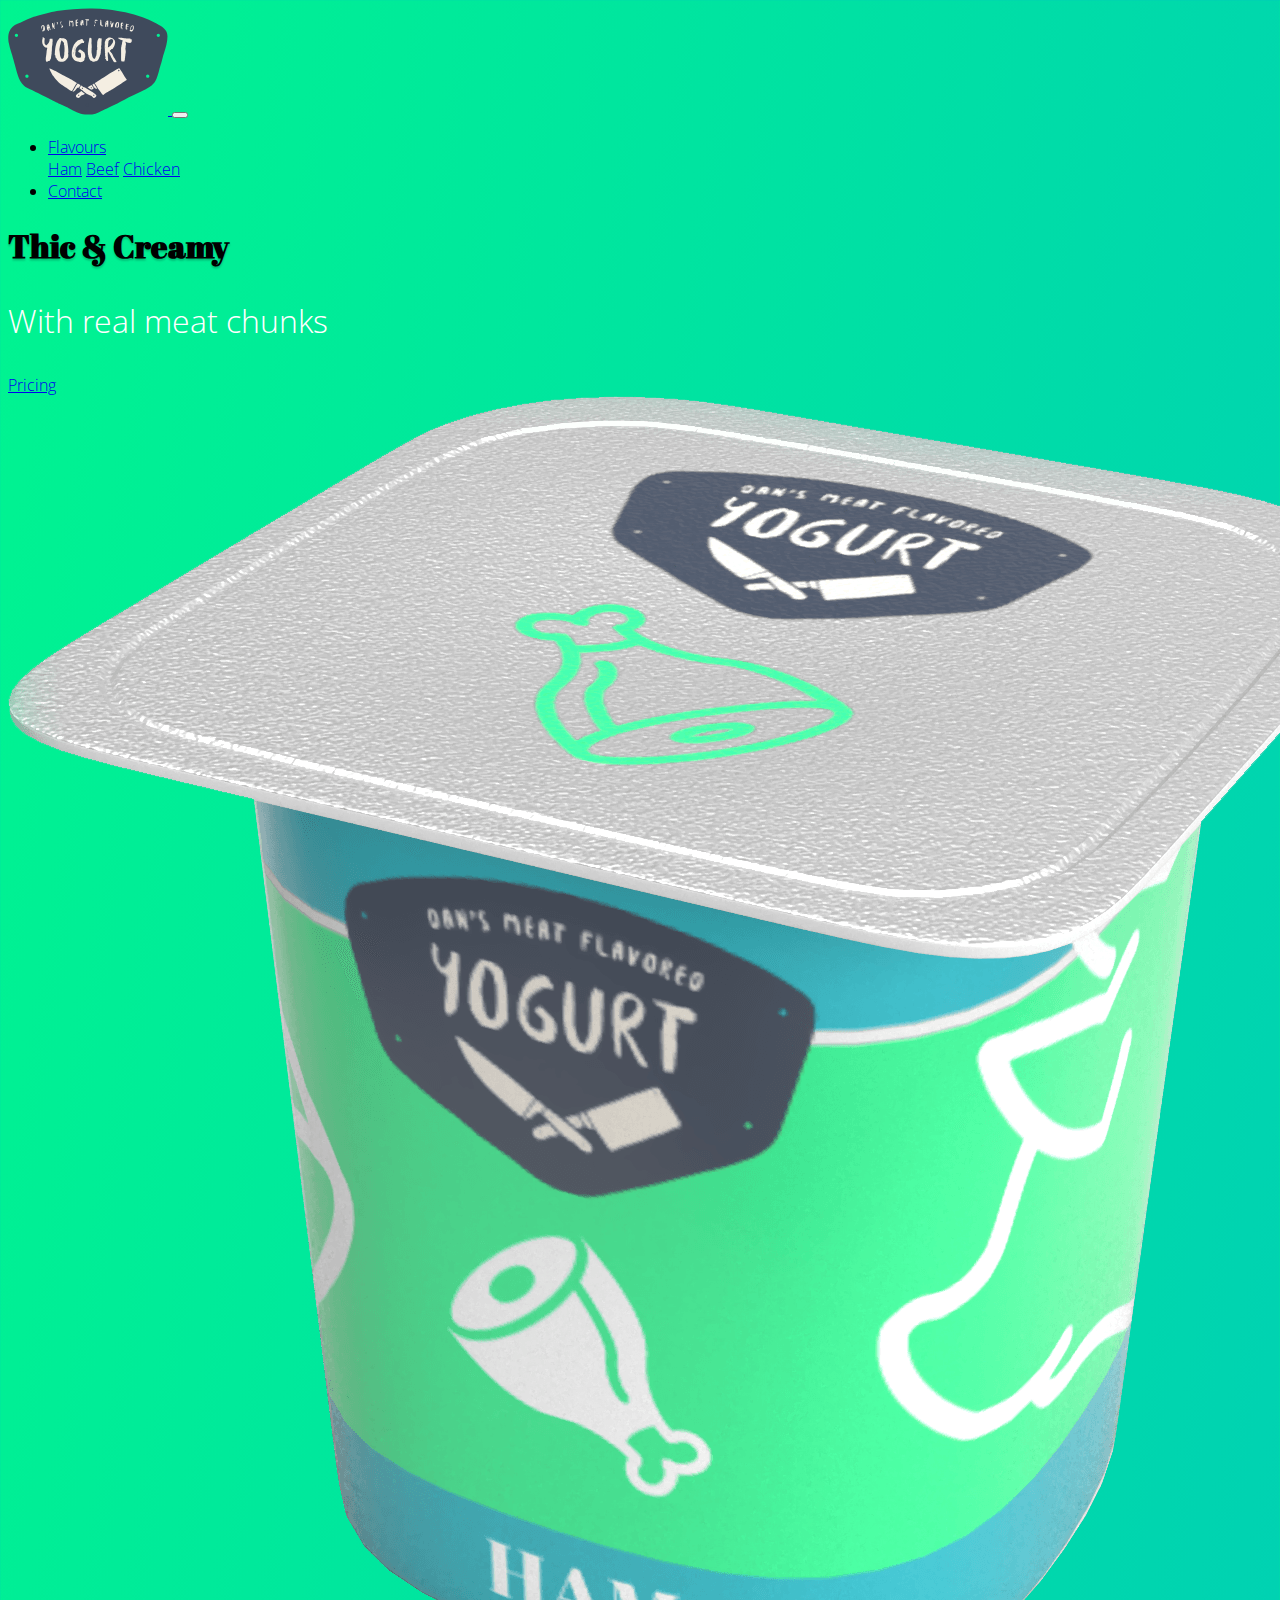
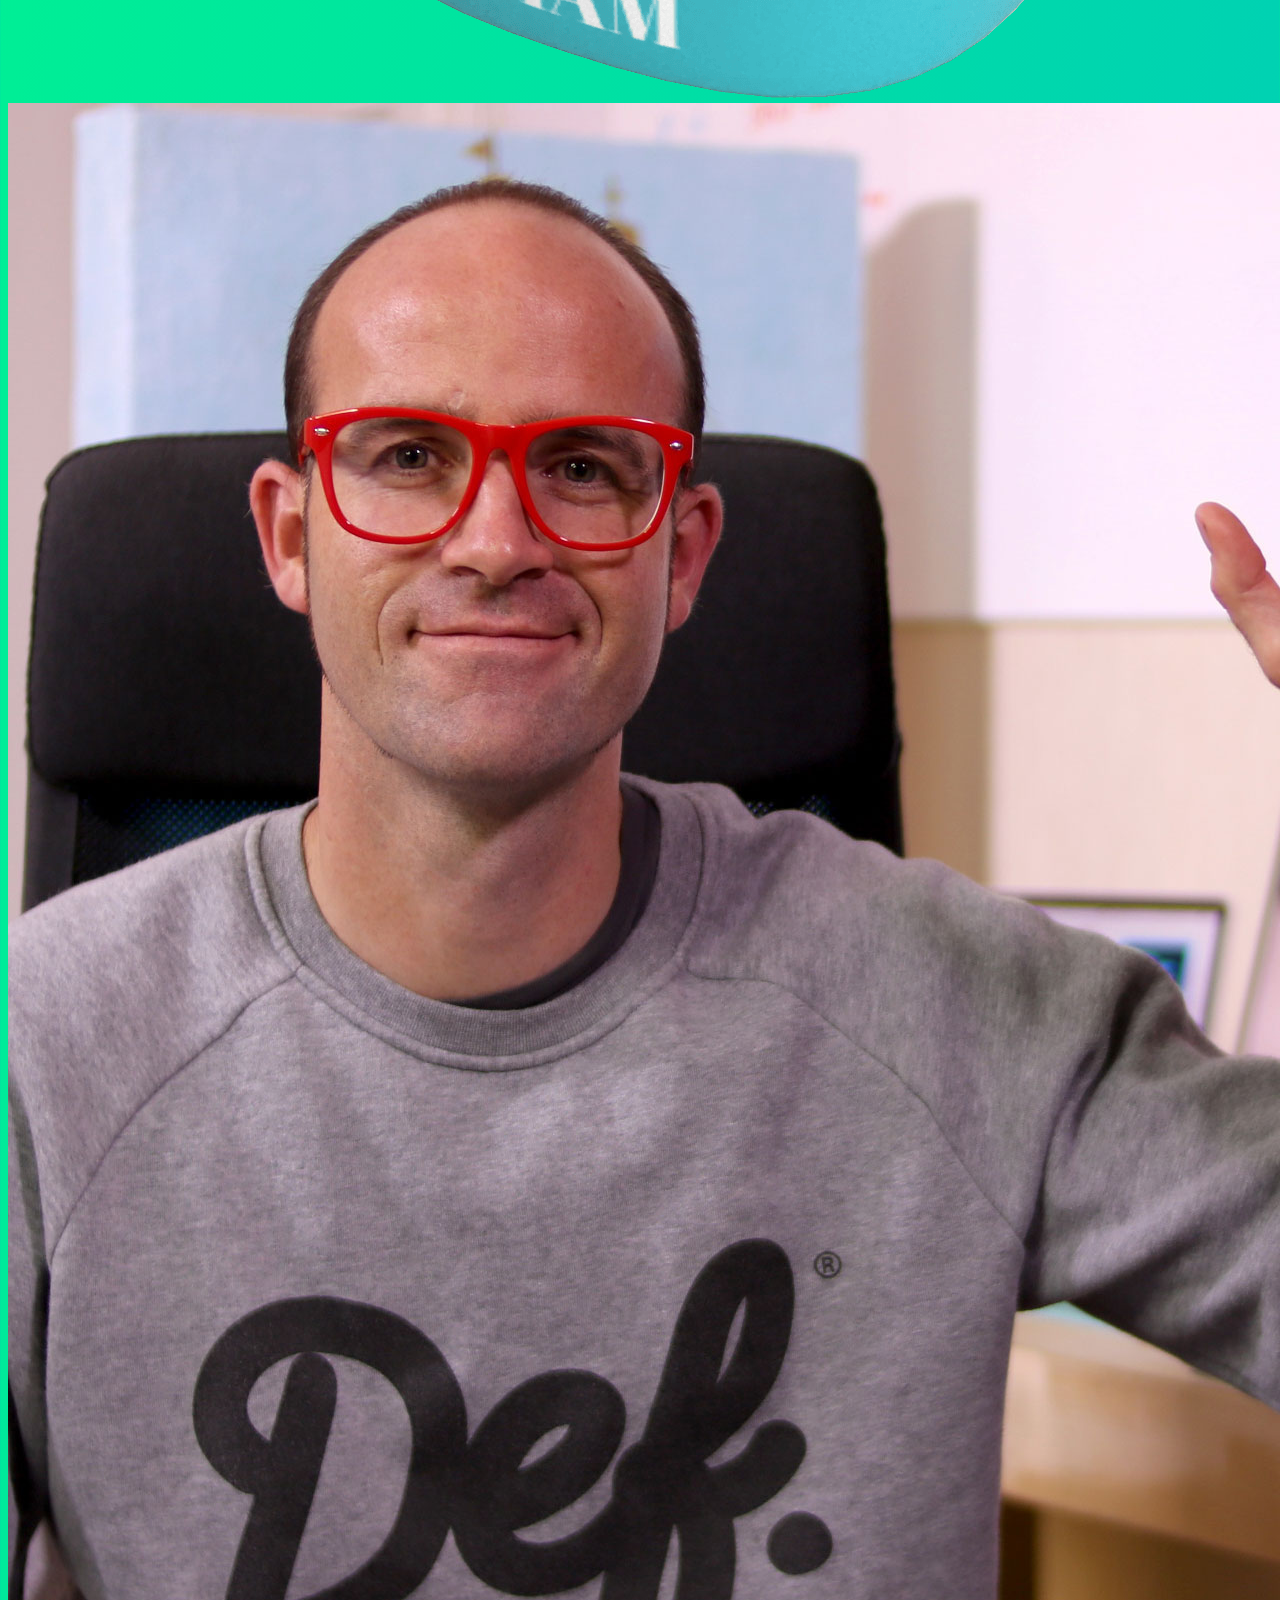
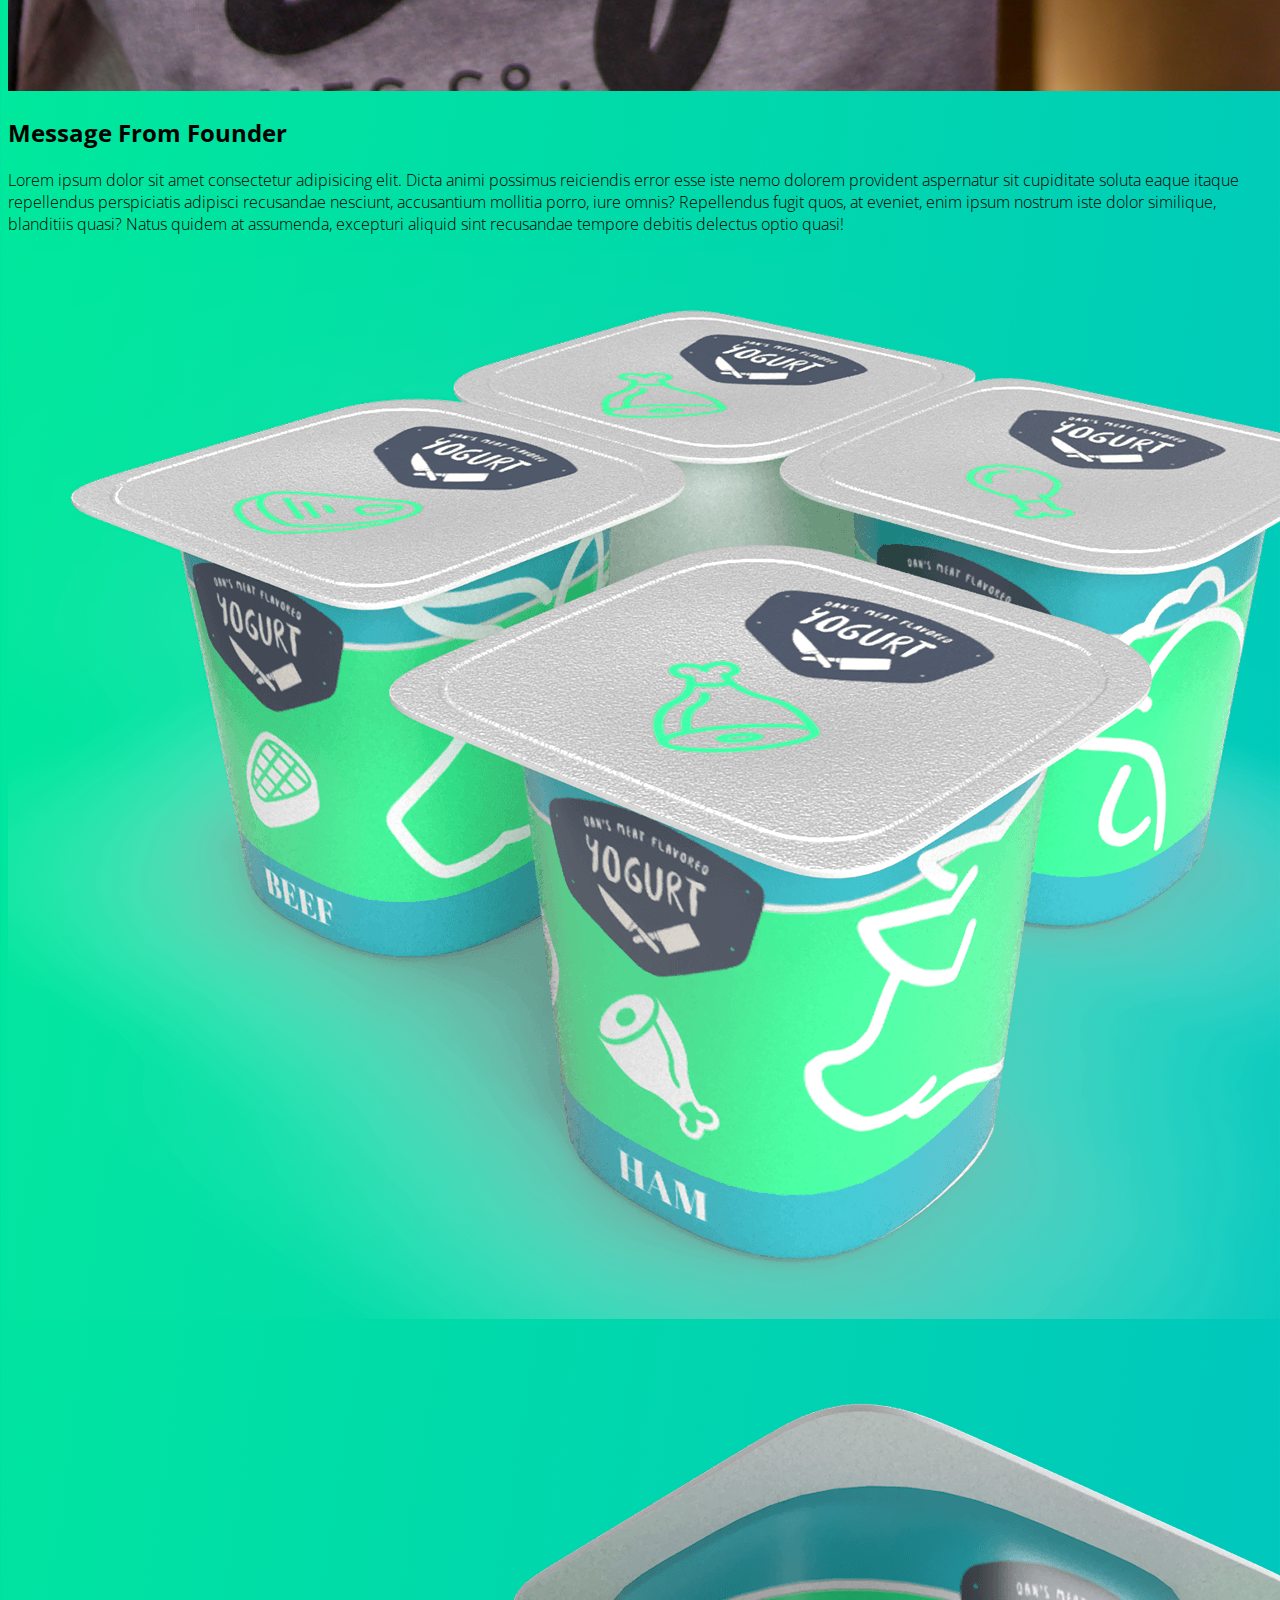
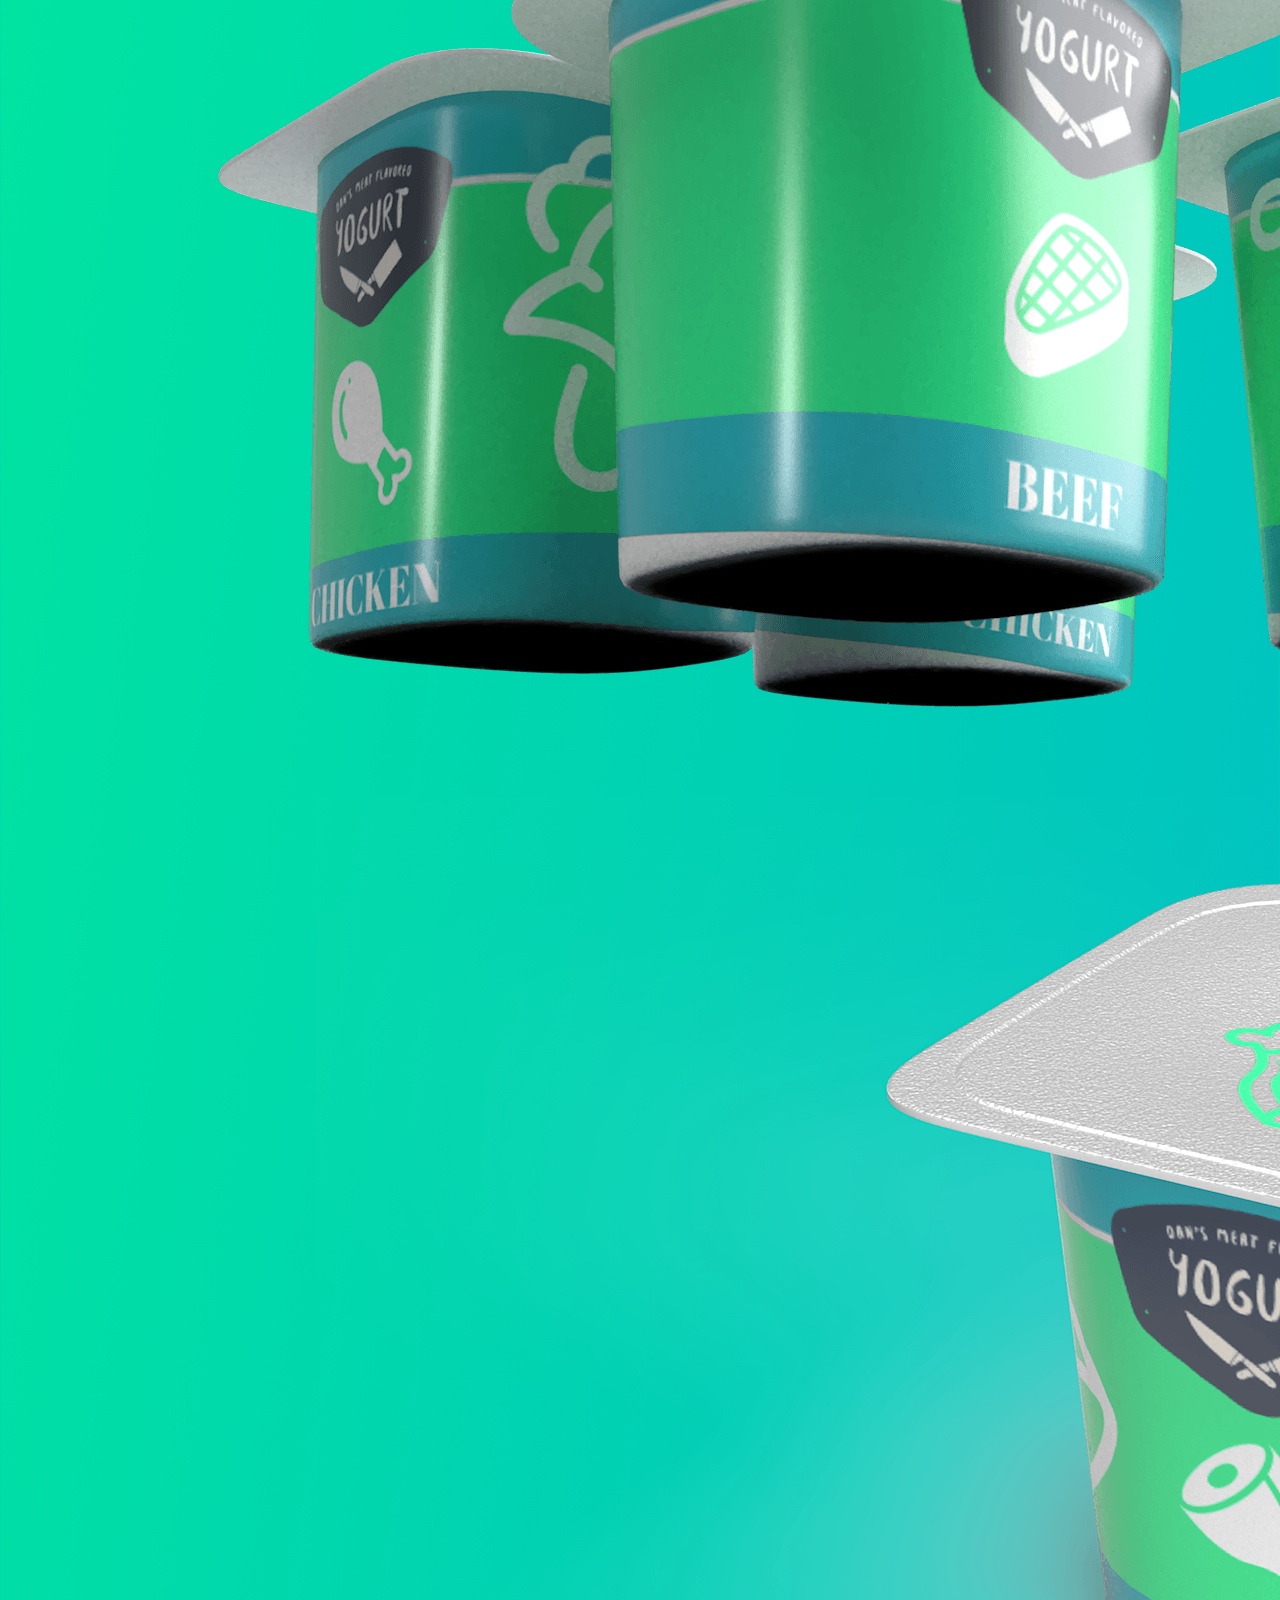
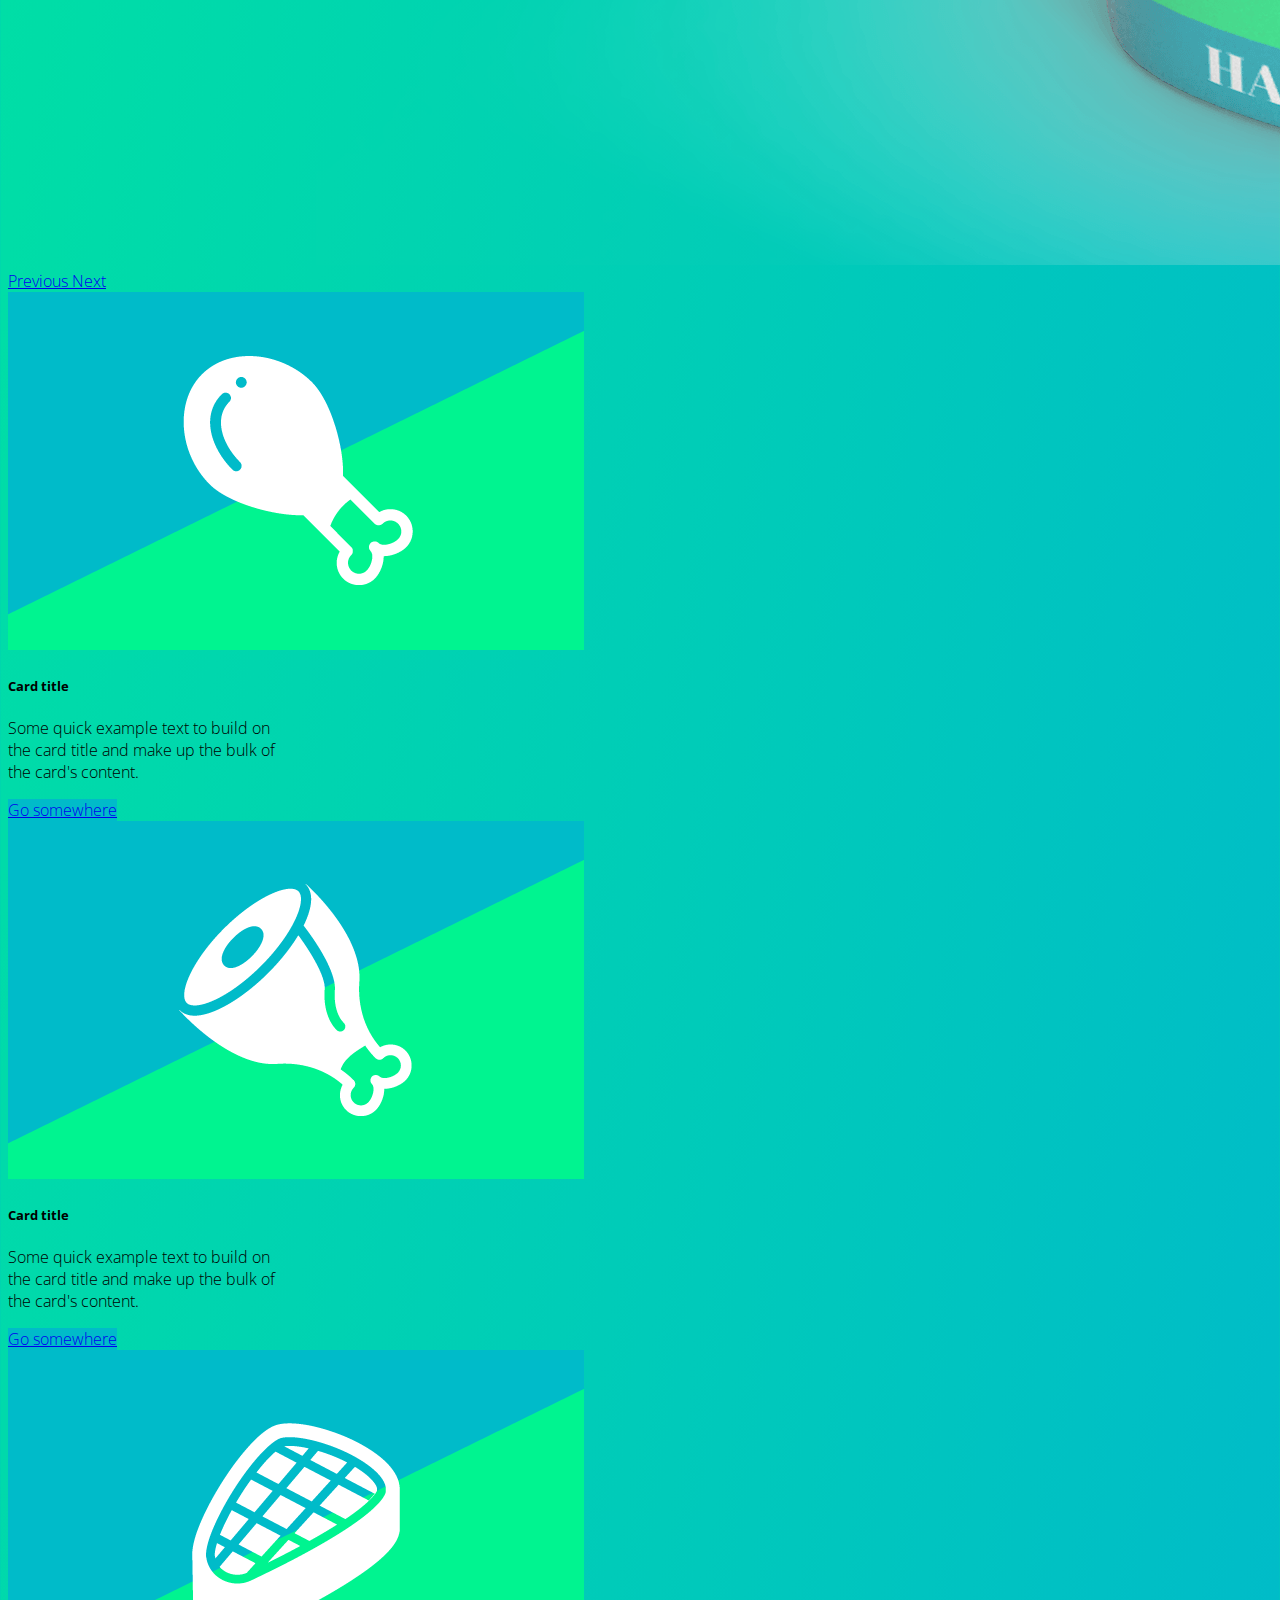
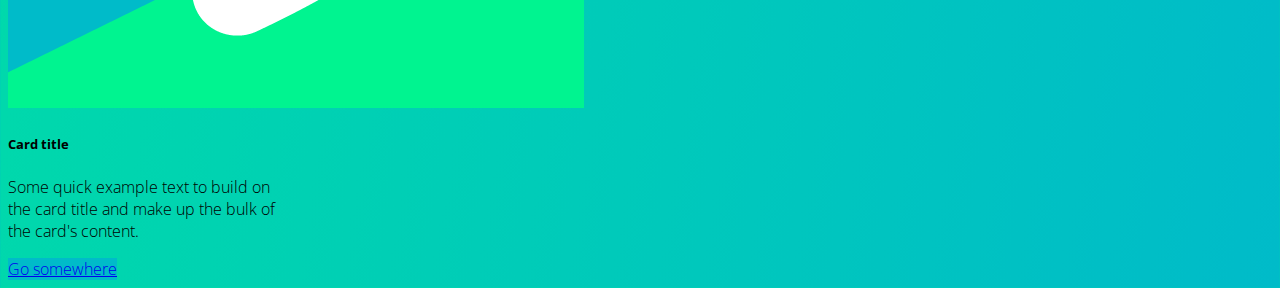
<file: index.html>
<!DOCTYPE html>
<html lang="en">
<head>
    <meta charset="UTF-8">
    <meta name="viewport" content="width=device-width, initial-scale=1.0, shrink-to-fit=no">
    <title>Yogurt</title>

    <link href="https://fonts.googleapis.com/css2?family=Abril+Fatface&family=Open+Sans:wght@300;700&display=swap" rel="stylesheet">

    <!-- THIS IS BOOTSTRAP CSS -->
    <link rel="stylesheet" href="https://cdn.jsdelivr.net/npm/bootstrap@4.5.3/dist/css/bootstrap.min.css" integrity="sha384-TX8t27EcRE3e/ihU7zmQxVncDAy5uIKz4rEkgIXeMed4M0jlfIDPvg6uqKI2xXr2" crossorigin="anonymous">

    <!-- this is MY style sheet -->
    <link rel="stylesheet" href="style.css">




</head>


<body>

    <div class="container">

        <!-- Navigation -->
        <nav class="navbar navbar-expand-lg navbar-dark sticky-top">

            <a class="navbar-brand" href="index.html">
              <img src="images/logo-dans-meat-yogurt.svg" alt="logo meat yogurt" width=160px>

            </a>
            
            <button class="navbar-toggler" type="button" data-toggle="collapse" data-target="#navbarSupportedContent" aria-controls="navbarSupportedContent" aria-expanded="false" aria-label="Toggle navigation">
              <span class="navbar-toggler-icon"></span>
            </button>
          

            <!-- BUTTONS -->
            <div class="collapse navbar-collapse" id="navbarSupportedContent">
              <ul class="navbar-nav ml-auto float-right">
                
                <li class="nav-item dropdown btn btn-outline-light btn-lg mr-4" style="width: 140px;">
                  <a class="nav-link dropdown-toggle text-white " href="#" id="navbarDropdown" role="button" data-toggle="dropdown" aria-haspopup="true" aria-expanded="false">
                    Flavours
                  </a>
                  <div class="dropdown-menu" aria-labelledby="navbarDropdown">
                    <a class="dropdown-item" href="#">Ham</a>
                    <a class="dropdown-item" href="#">Beef</a>
                    <a class="dropdown-item" href="#">Chicken</a>
                  </div>
                </li>

                <li class="nav-item btn btn-outline-light btn-lg" style="width: 140px;">
                  <a class="nav-link text-white" href="#">Contact</a>
                </li>

              </ul>

            </div>
          </nav>

          <!-- Jambotron -->
          <div class="jumbotron">

            <div class="row">
              <div class="col-12 col-md-7 text-center text-md-left">

                <h1 class="display-3 text-white drop-shadow">Thic & Creamy</h1>
                <p class="lead">With real meat chunks</p>
                <a class="btn btn-outline-light btn-lg my-4 px-5 py-3 mb-md-0" href="#" role="button">Pricing</a>

              </div>


              <div class="col-12 col-md-5">

                  <img src="images/hero1.png" alt="meat yogurt" class="img-fluid">

              </div>

            </div>

          </div>


          <!-- Message -->

          <div class="row">
            <div class="col-12 col-md-4 ">
              <img src="images/headshot-dan.jpg" class="img-fluid border-0 rounded-left border-lg" alt="">
            </div>
            <div class="col-12 col-md-8 bg-white d-flex align-items-center p-5 border-0 rounded-right border-lg">
              <section>
                <h2>Message From Founder</h2>
                <p>Lorem ipsum dolor sit amet consectetur adipisicing elit. Dicta animi possimus reiciendis error esse iste nemo dolorem provident aspernatur sit cupiditate soluta eaque itaque repellendus perspiciatis adipisci recusandae nesciunt, accusantium mollitia porro, iure omnis? Repellendus fugit quos, at eveniet, enim ipsum nostrum iste dolor similique, blanditiis quasi? Natus quidem at assumenda, excepturi aliquid sint recusandae tempore debitis delectus optio quasi!</p>              
              </section>
            </div>
          </div>

          <!-- Carousel -->
          <div id="carouselExampleControls" class="carousel slide  d-none d-md-block" data-ride="carousel">
            <div class="carousel-inner">
              <div class="carousel-item active">
                <img src="images/yogurt-1.png" class="d-block w-100" alt="...">
              </div>
              <div class="carousel-item">
                <img src="images/yogurt-2.png" class="d-block w-100" alt="...">
              </div>
              <div class="carousel-item">
                <img src="images/yogurt-3.png" class="d-block w-100" alt="...">
              </div>
            </div>
            <a class="carousel-control-prev" href="#carouselExampleControls" role="button" data-slide="prev">
              <span class="carousel-control-prev-icon" aria-hidden="true"></span>
              <span class="sr-only">Previous</span>
            </a>
            <a class="carousel-control-next" href="#carouselExampleControls" role="button" data-slide="next">
              <span class="carousel-control-next-icon" aria-hidden="true"></span>
              <span class="sr-only">Next</span>
            </a>
          </div>

          <!-- Cards -->
          <div class="card-deck my-5">
            <div class="card shadow" style="width: 18rem;">
              <img src="images/product1.png" class="card-img-top" alt="...">
              <div class="card-body">
                <h5 class="card-title">Card title</h5>
                <p class="card-text">Some quick example text to build on the card title and make up the bulk of the card's content.</p>
                <a href="#" class="btn btn-primary stretched-link">Go somewhere</a>
              </div>
            </div>
            <div class="card shadow" style="width: 18rem;">
              <img src="images/product2.png" class="card-img-top" alt="...">
              <div class="card-body">
                <h5 class="card-title">Card title</h5>
                <p class="card-text">Some quick example text to build on the card title and make up the bulk of the card's content.</p>
                <a href="#" class="btn btn-primary stretched-link">Go somewhere</a>
              </div>
            </div>          
            <div class="card shadow" style="width: 18rem;">
              <img src="images/product3.png" class="card-img-top" alt="...">
              <div class="card-body">
                <h5 class="card-title">Card title</h5>
                <p class="card-text">Some quick example text to build on the card title and make up the bulk of the card's content.</p>
                <a href="#" class="btn btn-primary stretched-link">Go somewhere</a>
              </div>
            </div>
          </div>







    
<!-- This is Bootstrap JS -->
<script src="https://code.jquery.com/jquery-3.5.1.slim.min.js" integrity="sha384-DfXdz2htPH0lsSSs5nCTpuj/zy4C+OGpamoFVy38MVBnE+IbbVYUew+OrCXaRkfj" crossorigin="anonymous"></script>
<script src="https://cdn.jsdelivr.net/npm/popper.js@1.16.1/dist/umd/popper.min.js" integrity="sha384-9/reFTGAW83EW2RDu2S0VKaIzap3H66lZH81PoYlFhbGU+6BZp6G7niu735Sk7lN" crossorigin="anonymous"></script>
<script src="https://cdn.jsdelivr.net/npm/bootstrap@4.5.3/dist/js/bootstrap.min.js" integrity="sha384-w1Q4orYjBQndcko6MimVbzY0tgp4pWB4lZ7lr30WKz0vr/aWKhXdBNmNb5D92v7s" crossorigin="anonymous"></script>
</body>


</html>
</file>
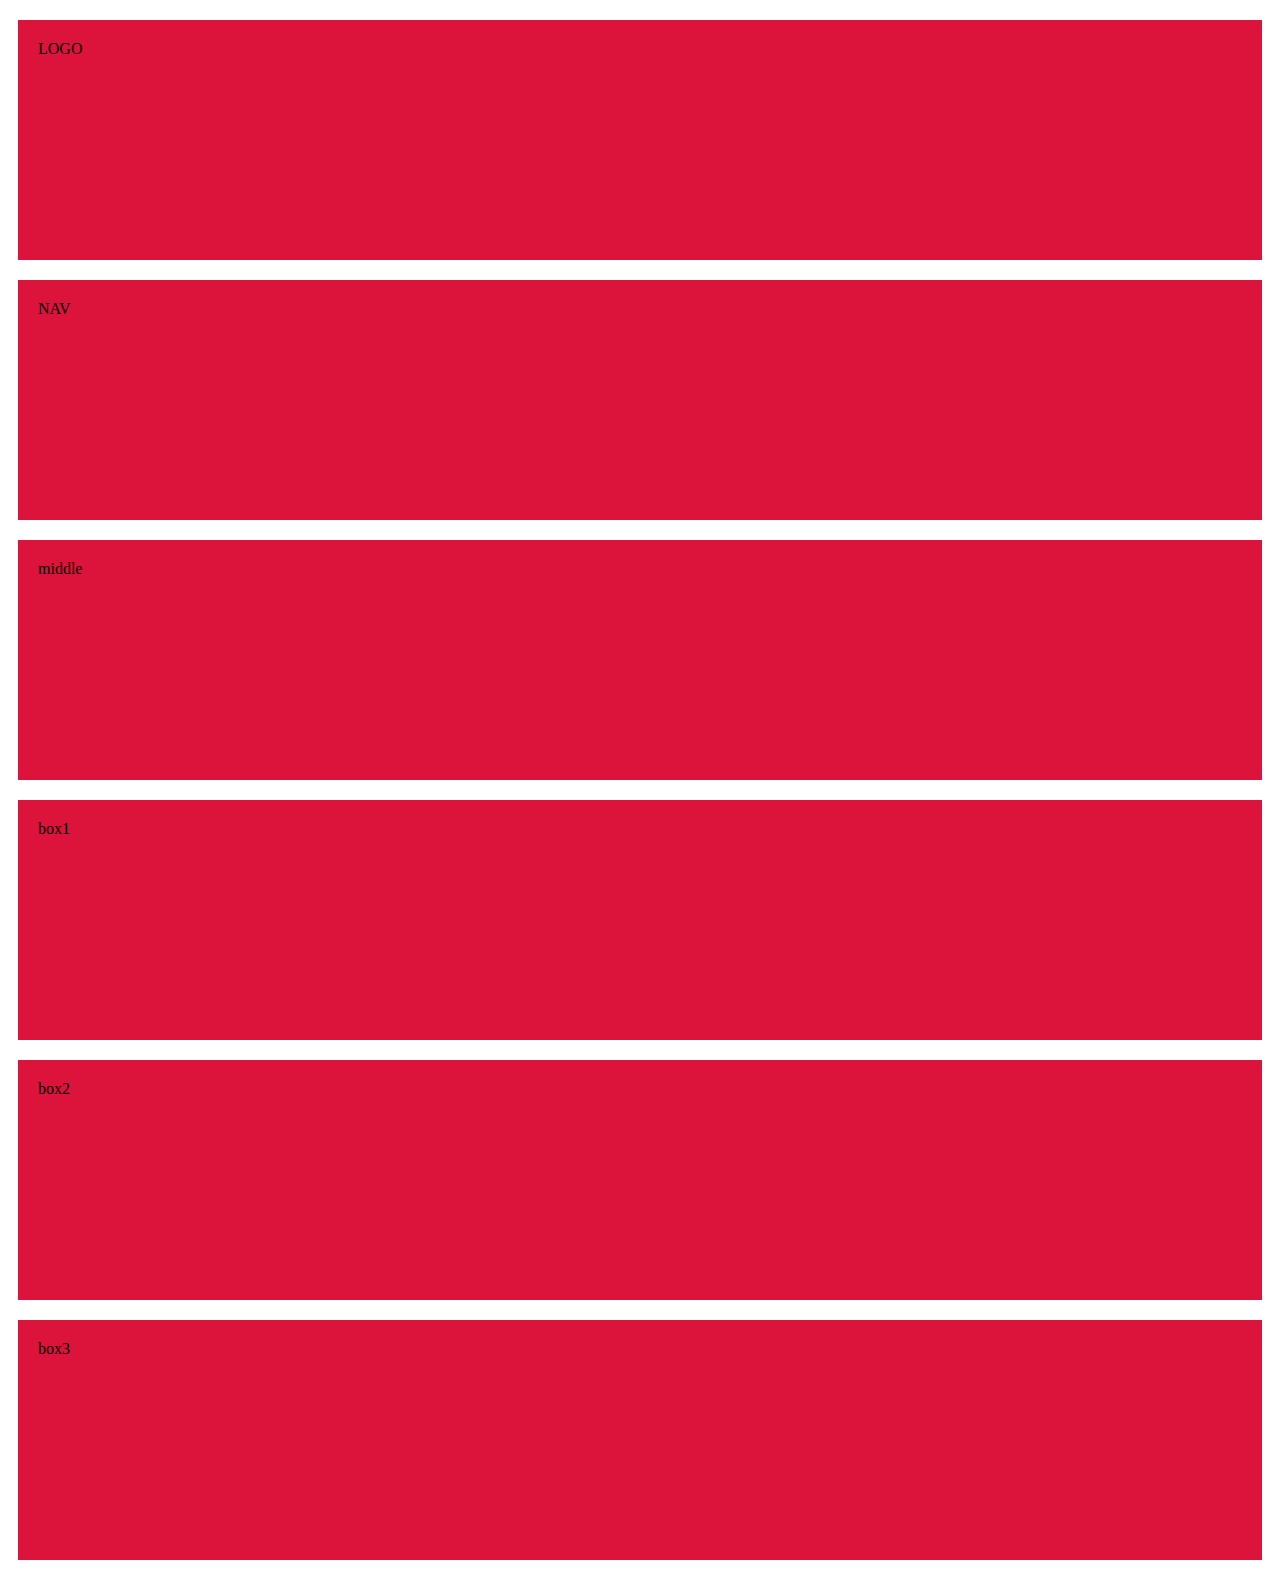
<file: Layout-a.htm>
<!DOCTYPE html>
<html lang="en">
<head>
    <meta charset="UTF-8">
    <meta name="viewport" content="width=device-width, initial-scale=1.0, shrink-to-fit=no">
    <title>TEST</title>

    <link rel="stylesheet" href="https://cdn.jsdelivr.net/npm/bootstrap@4.5.3/dist/css/bootstrap.min.css" integrity="sha384-TX8t27EcRE3e/ihU7zmQxVncDAy5uIKz4rEkgIXeMed4M0jlfIDPvg6uqKI2xXr2" crossorigin="anonymous">
    <style>
        .mybox{
            background-color: crimson;
            min-height: 200px;
            margin: 20px 10px;
            padding: 20px;
        }
    </style>
</head>
<body>
    <div class="container">
        
        <div class="row">
            <div class="col">
                <div class="mybox">LOGO</div>
            </div>
            <div class="col">
                <div class="mybox">NAV</div>
            </div>
        </div>
    
        <div class="row">
            <div class="col">
                <div class="mybox">middle</div>
            </div>
        </div>    
    
        <div class="row">
            <div class="col">
                <div class="mybox">box1</div>
            </div>
            <div class="col">
                <div class="mybox">box2</div>
            </div>
            <div class="col">
                <div class="mybox">box3</div>
            </div>
        </div>


    
    </div>
</body>
</html>
</file>
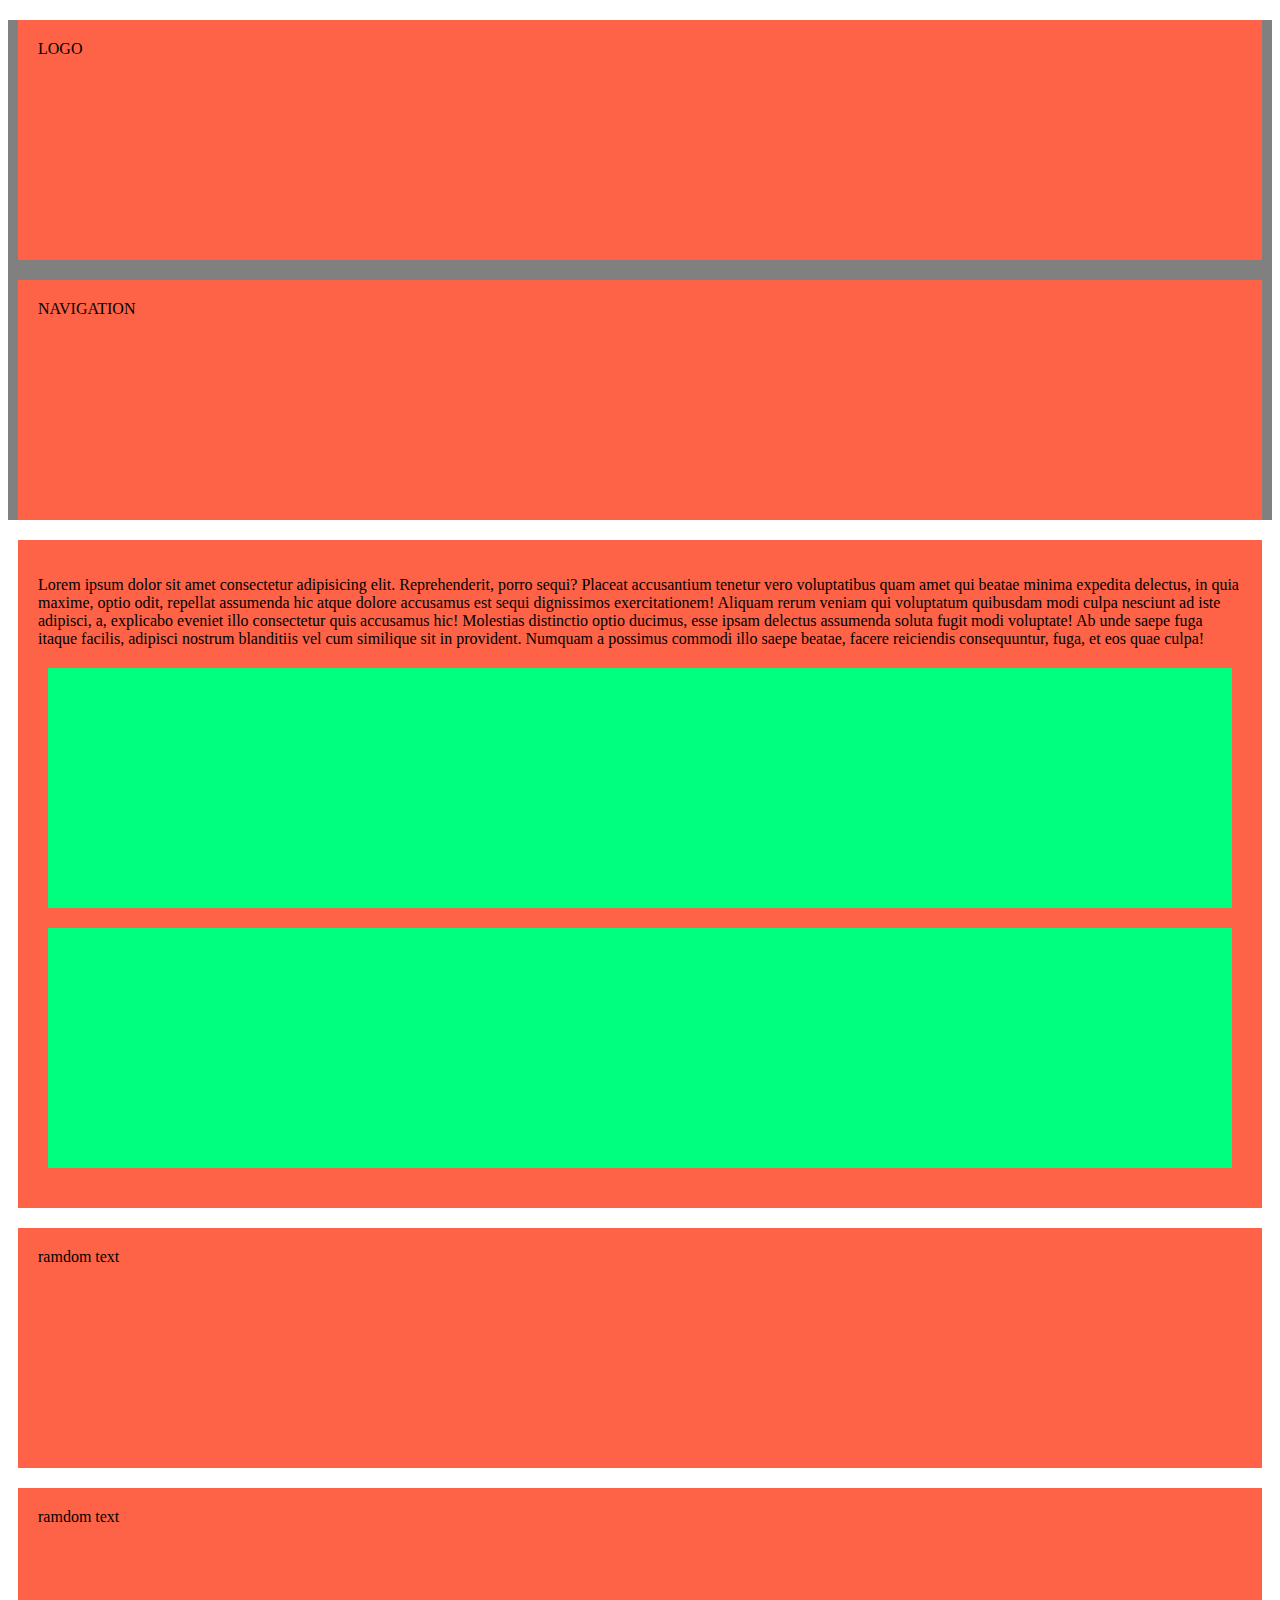
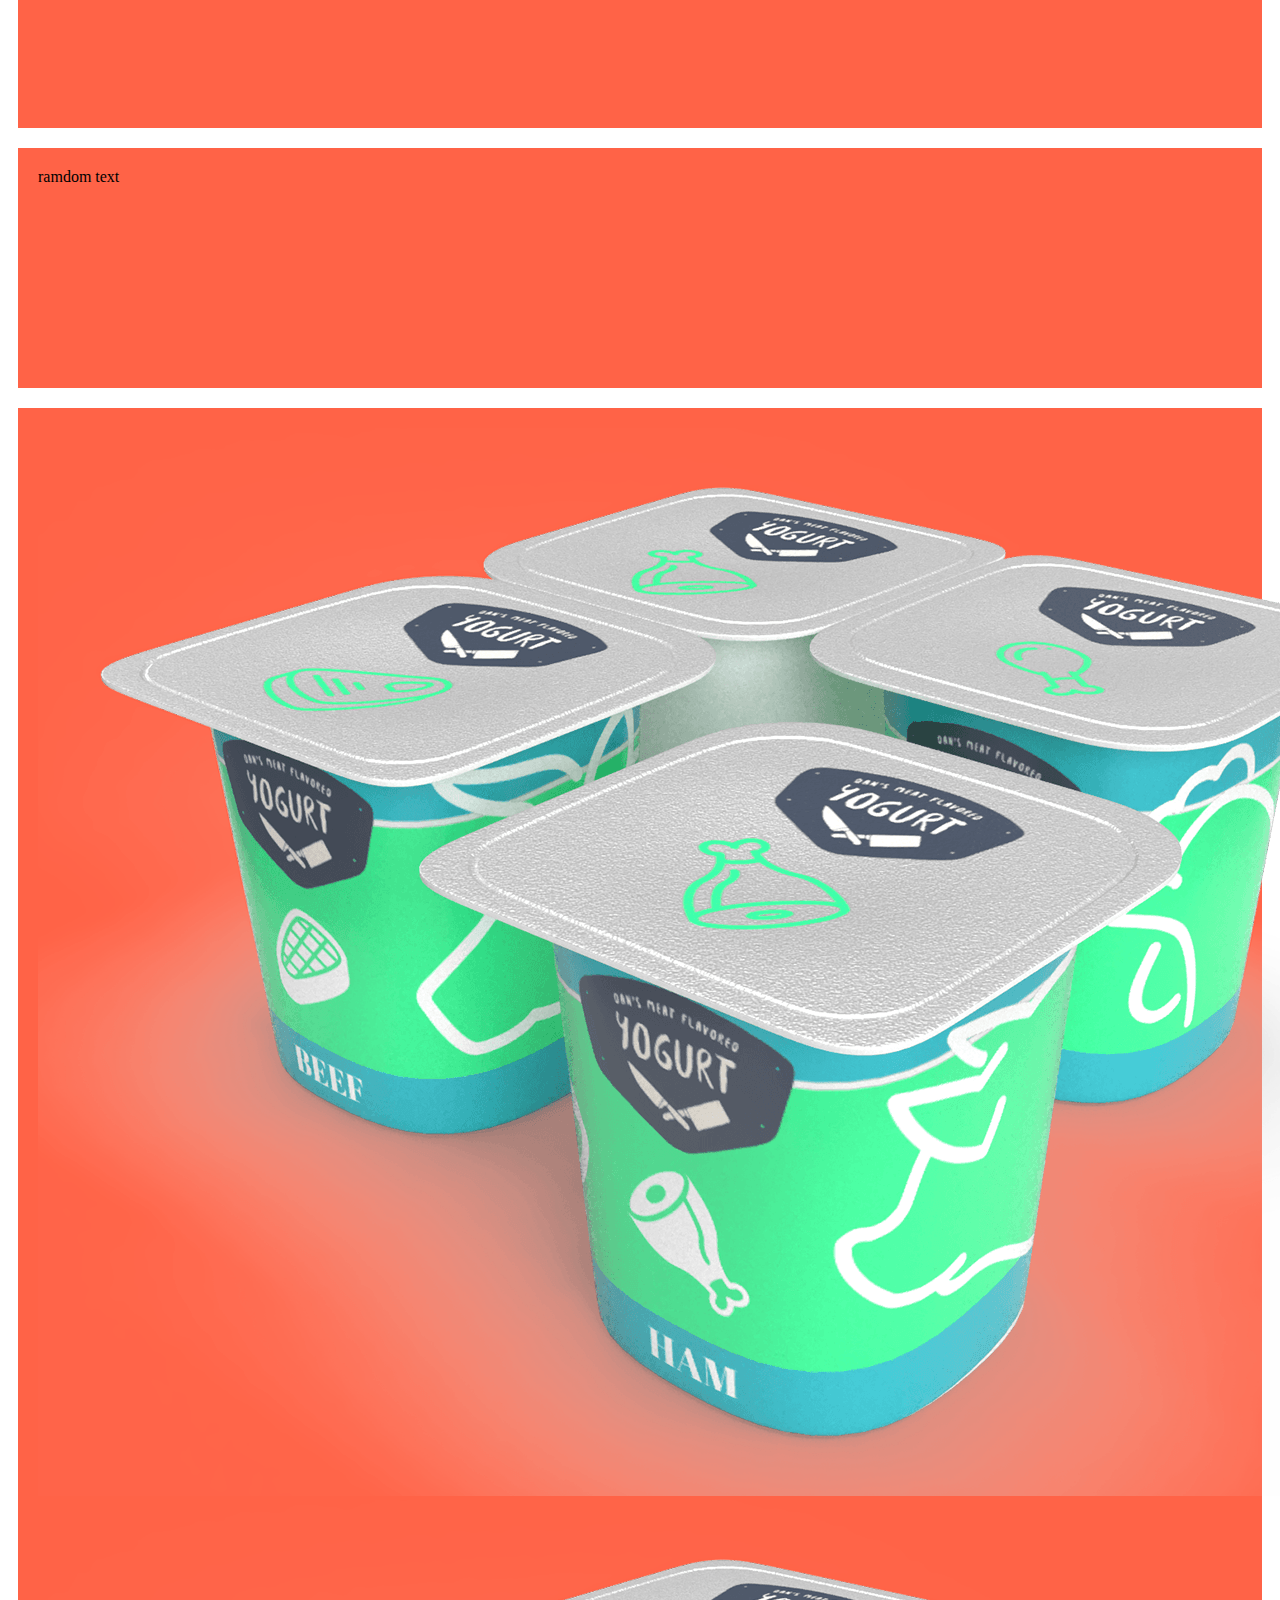
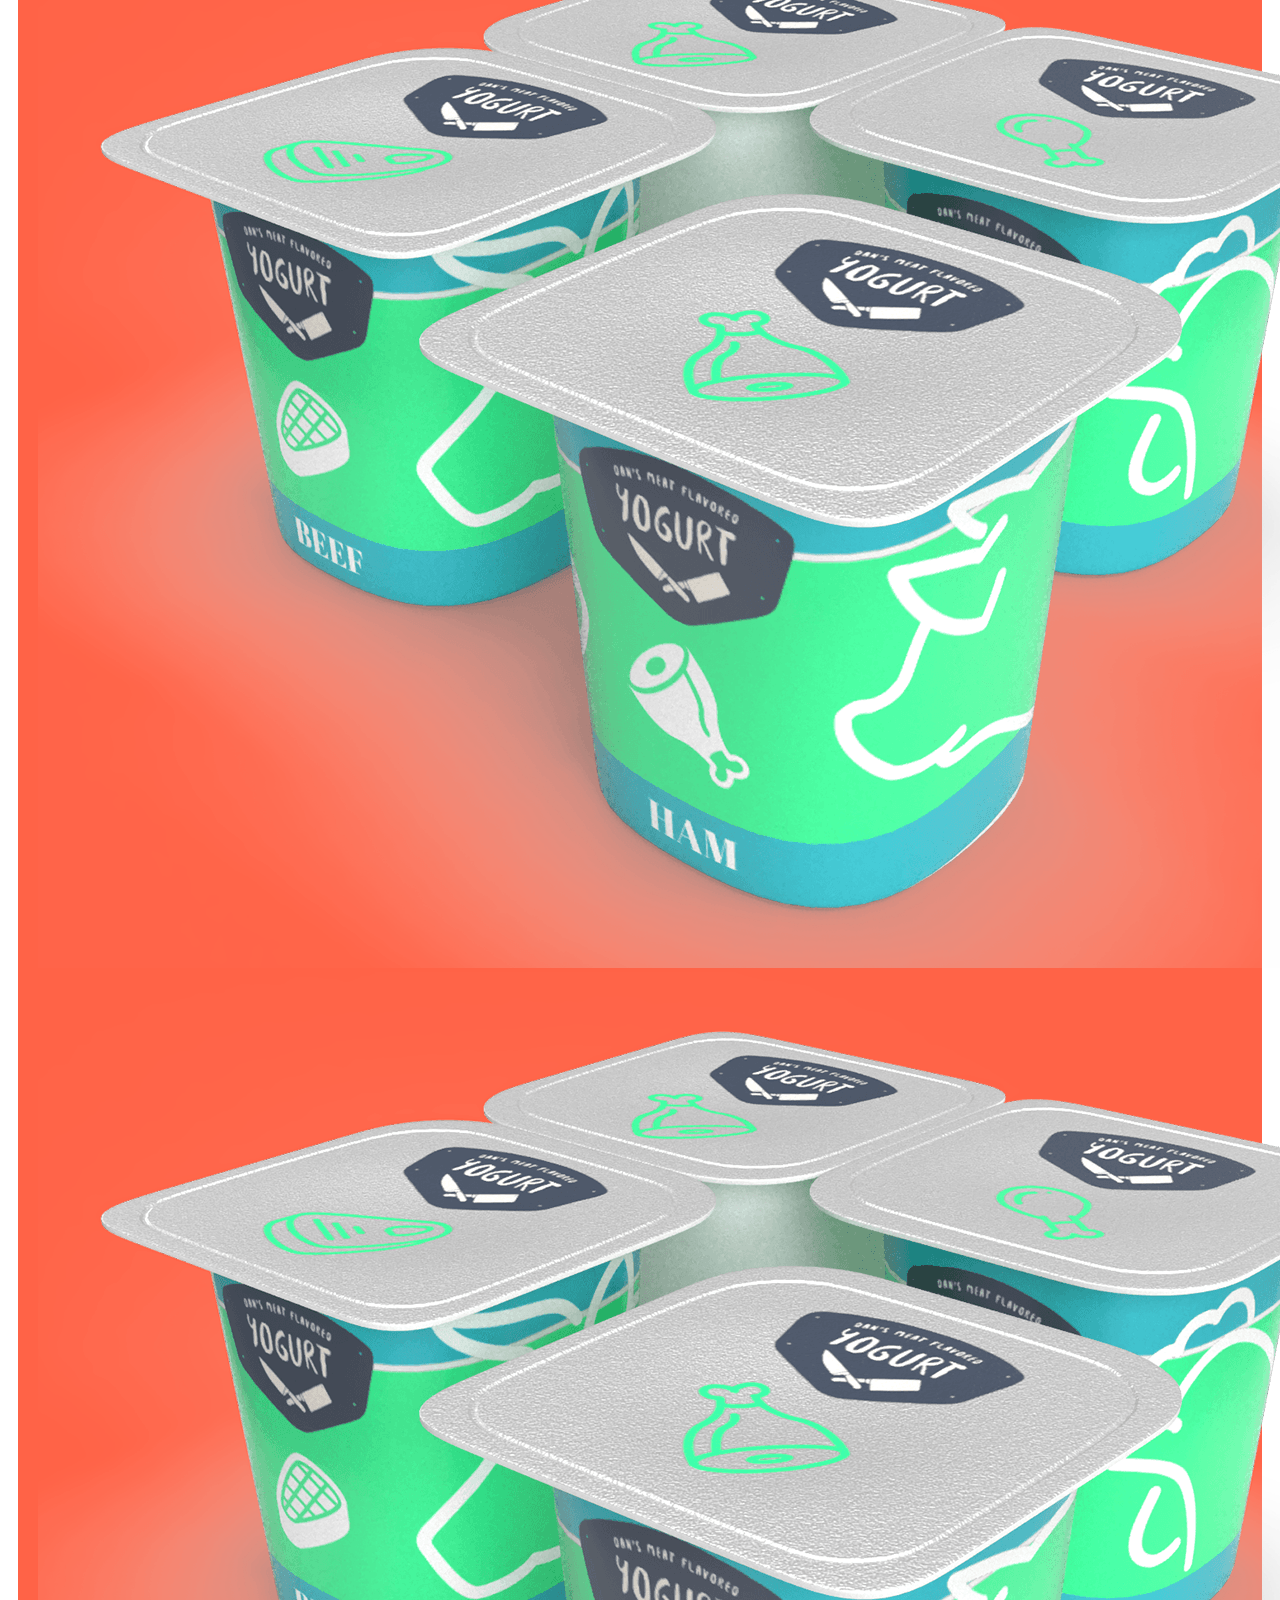
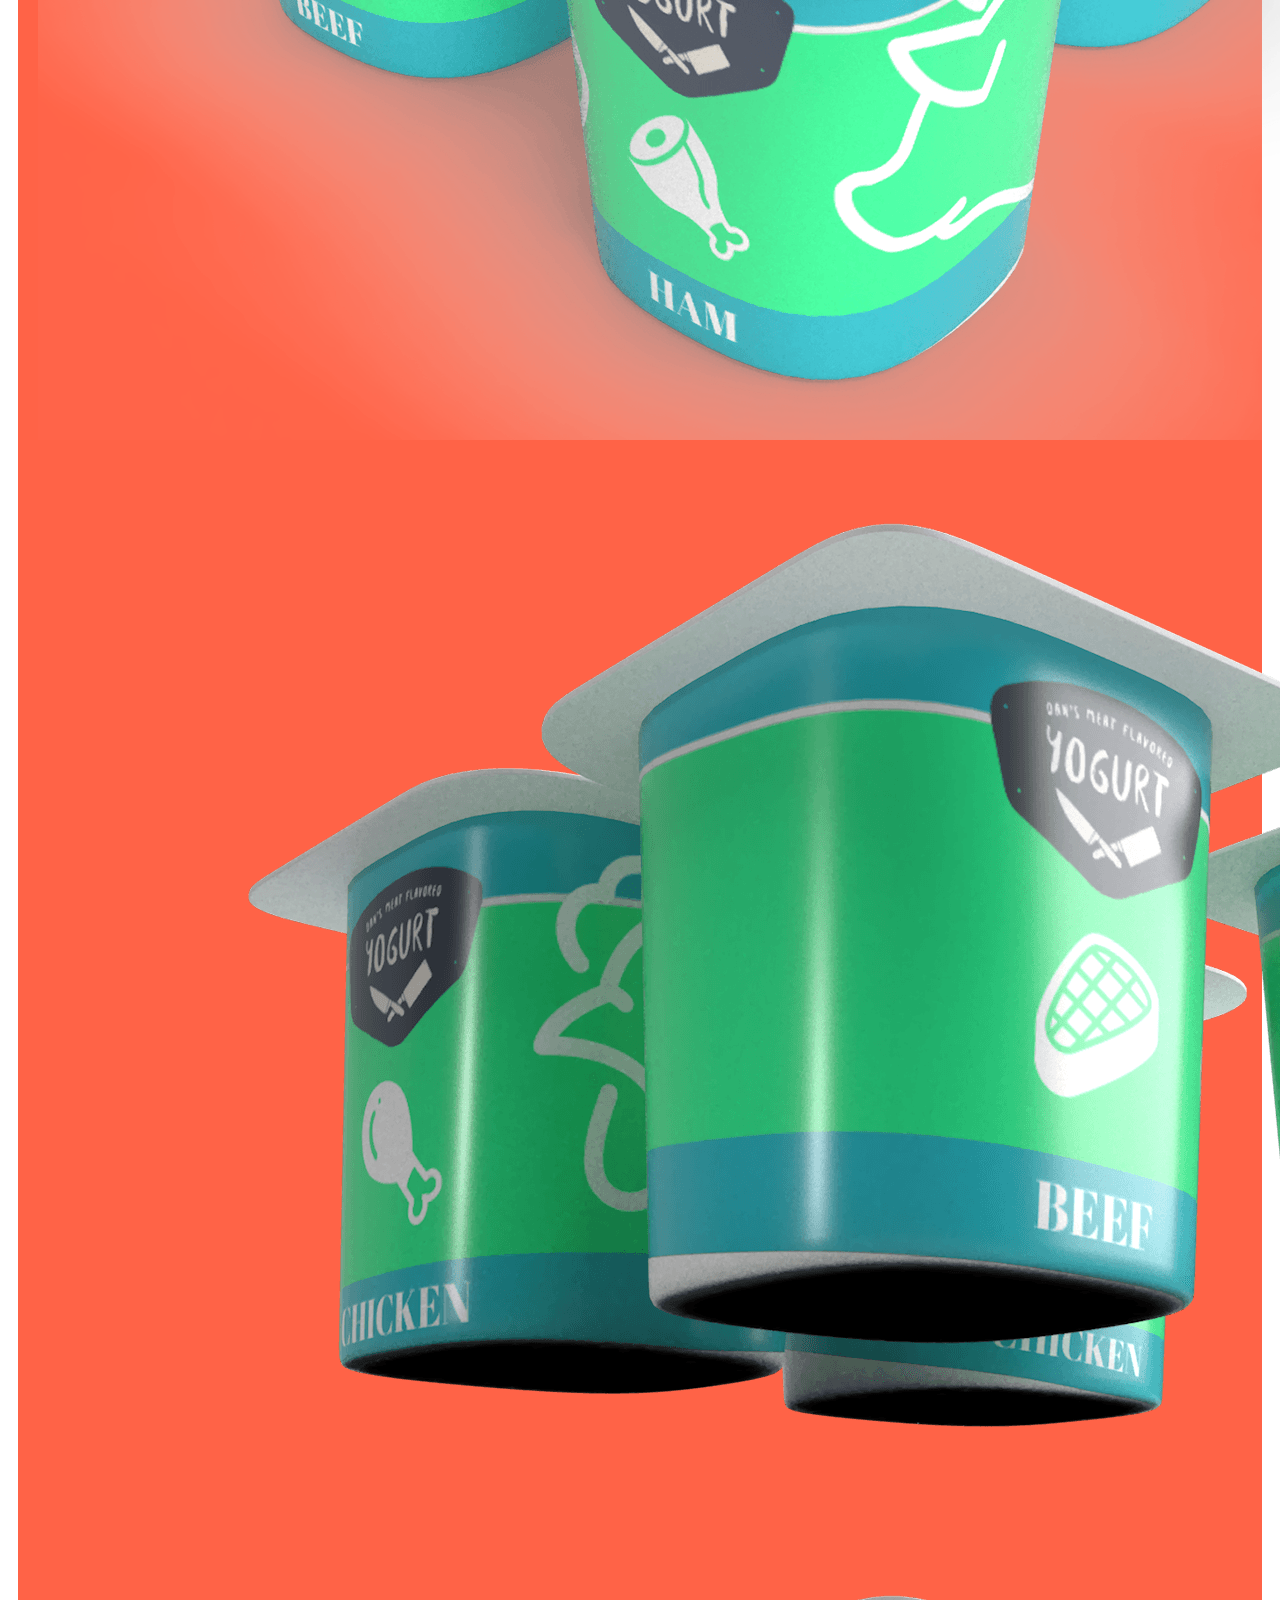
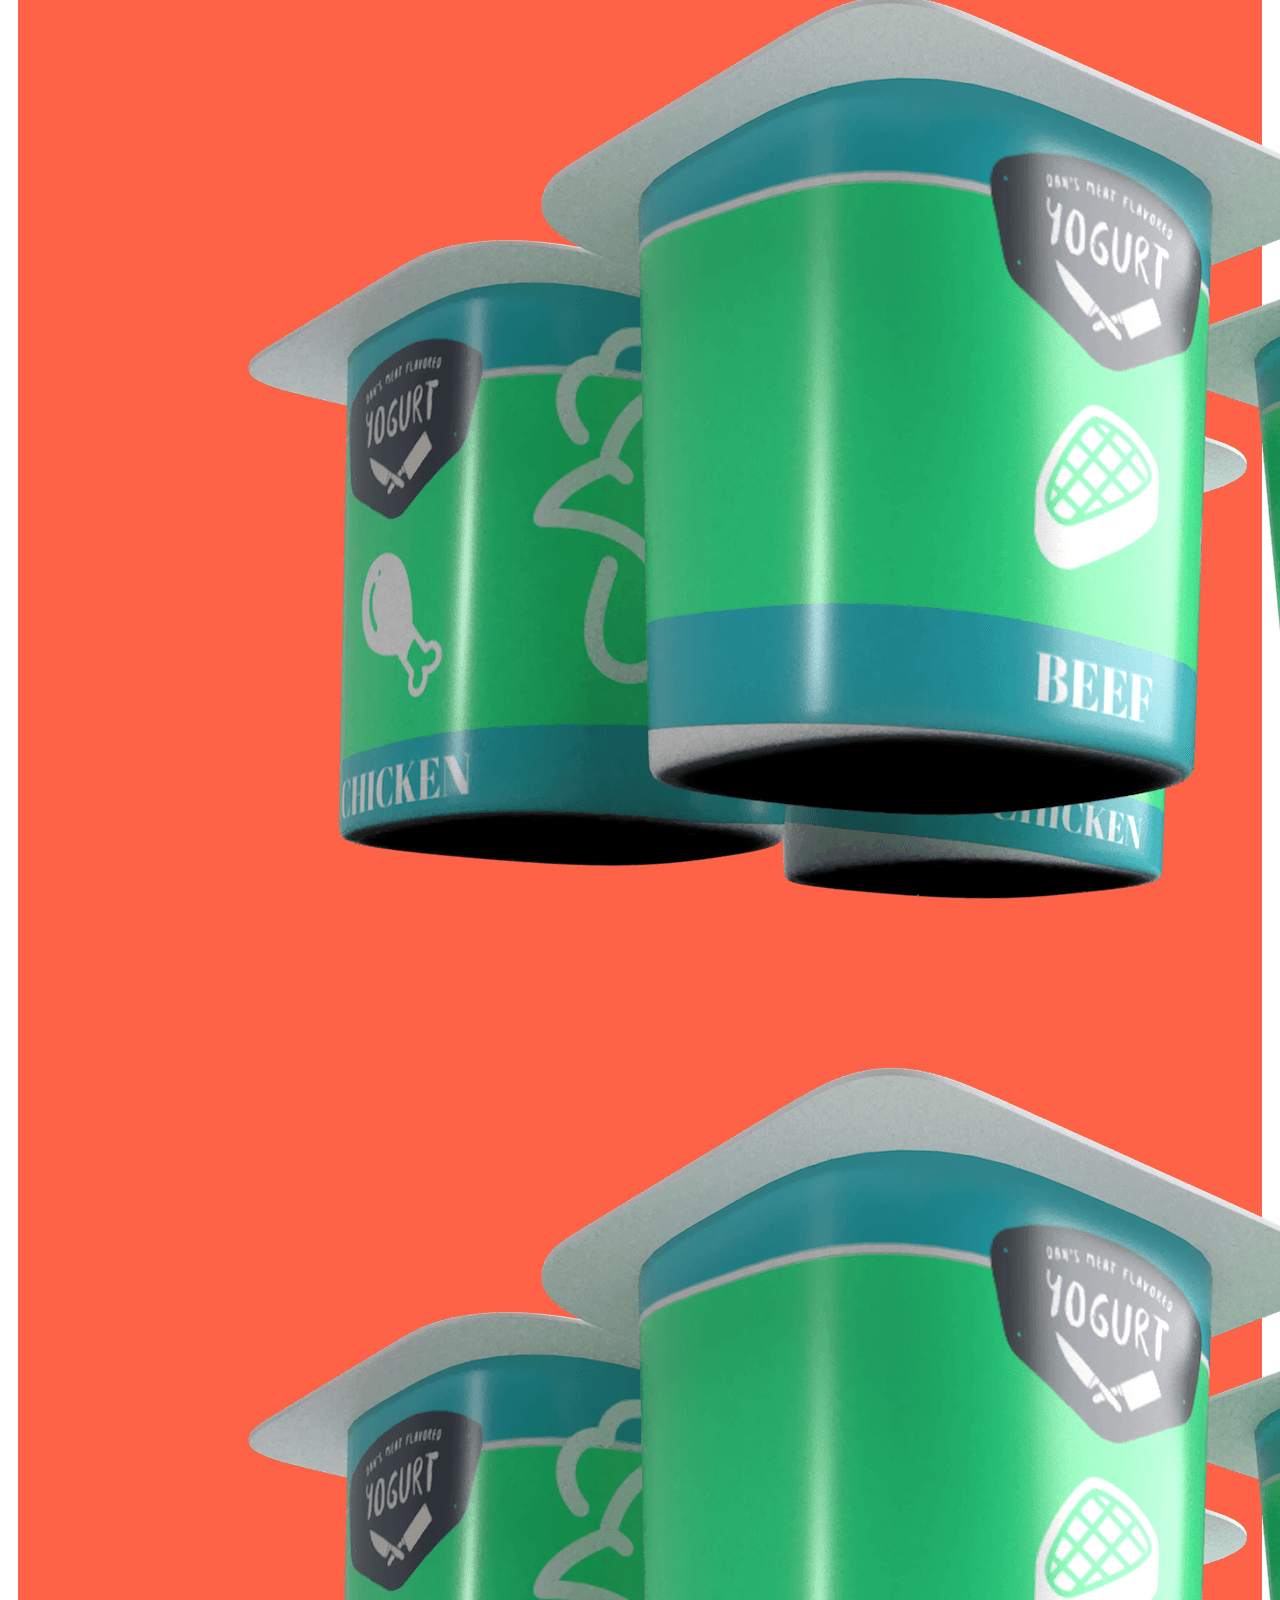
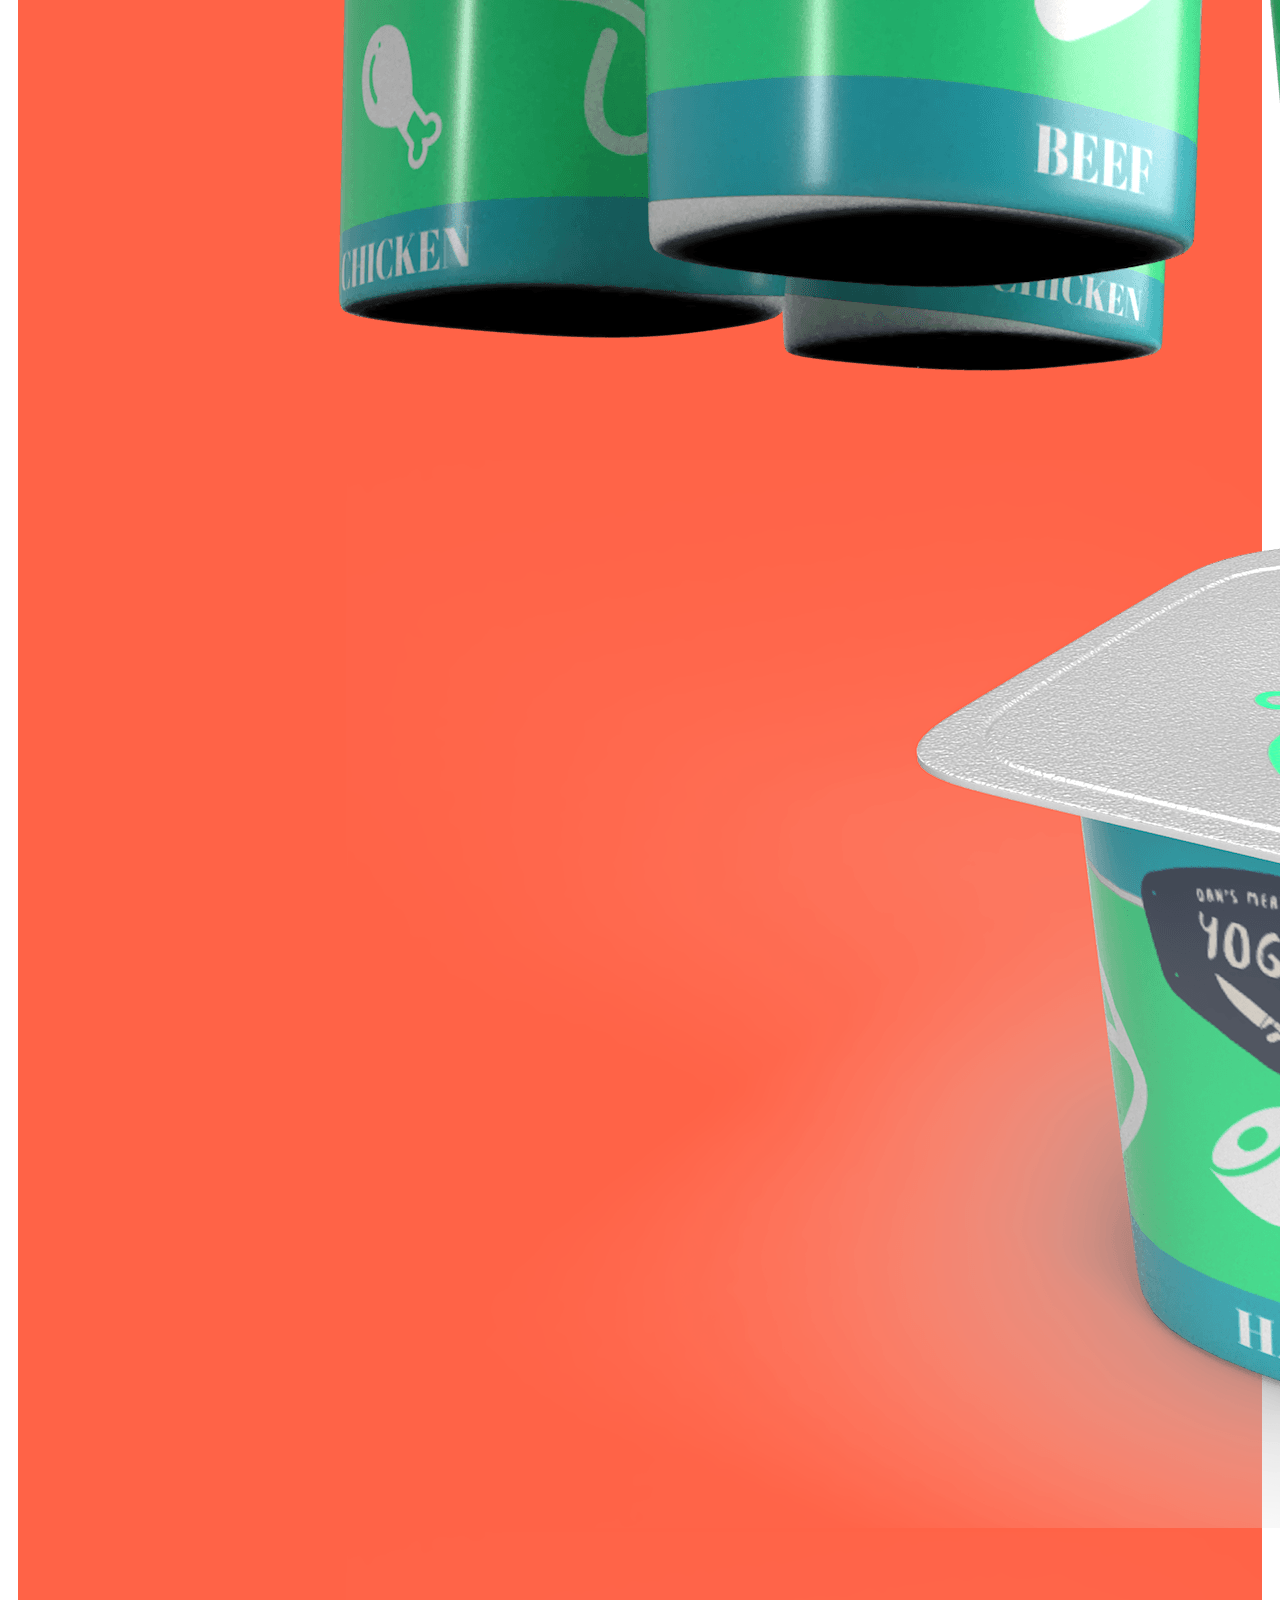
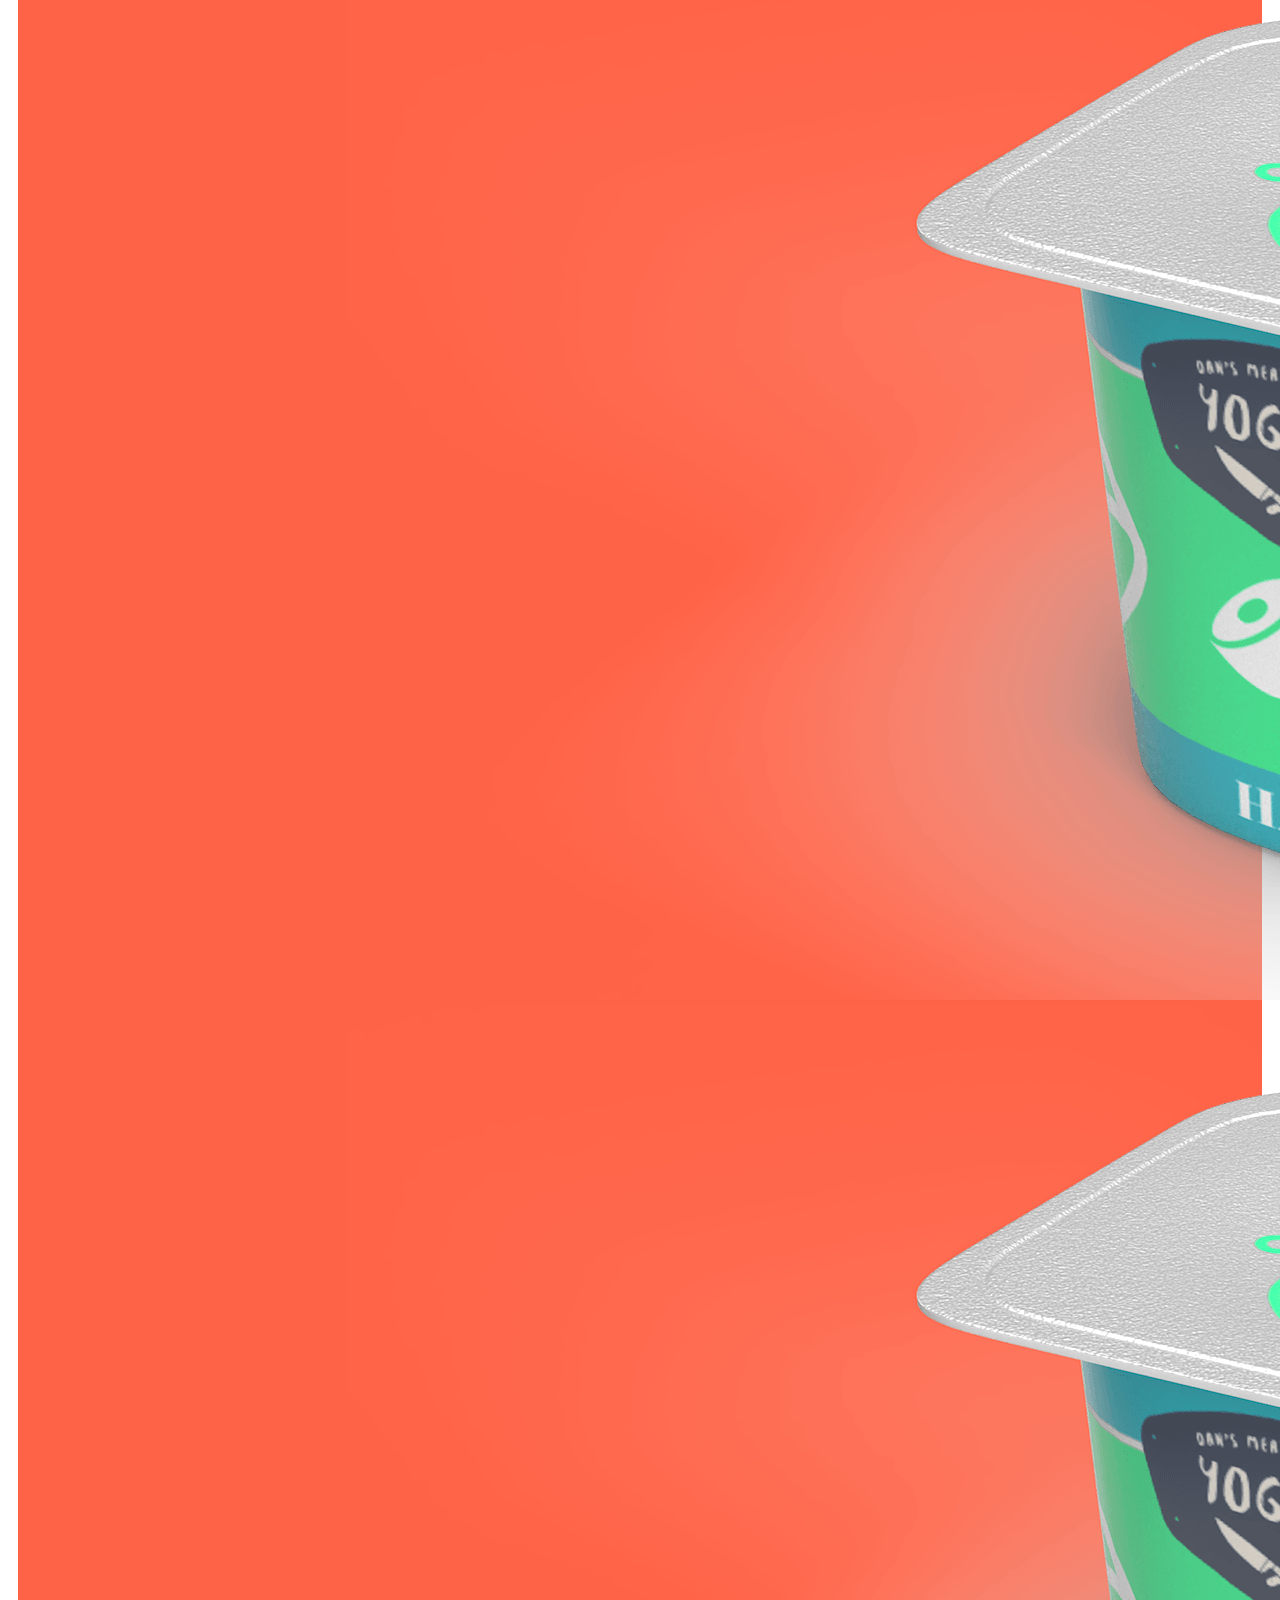
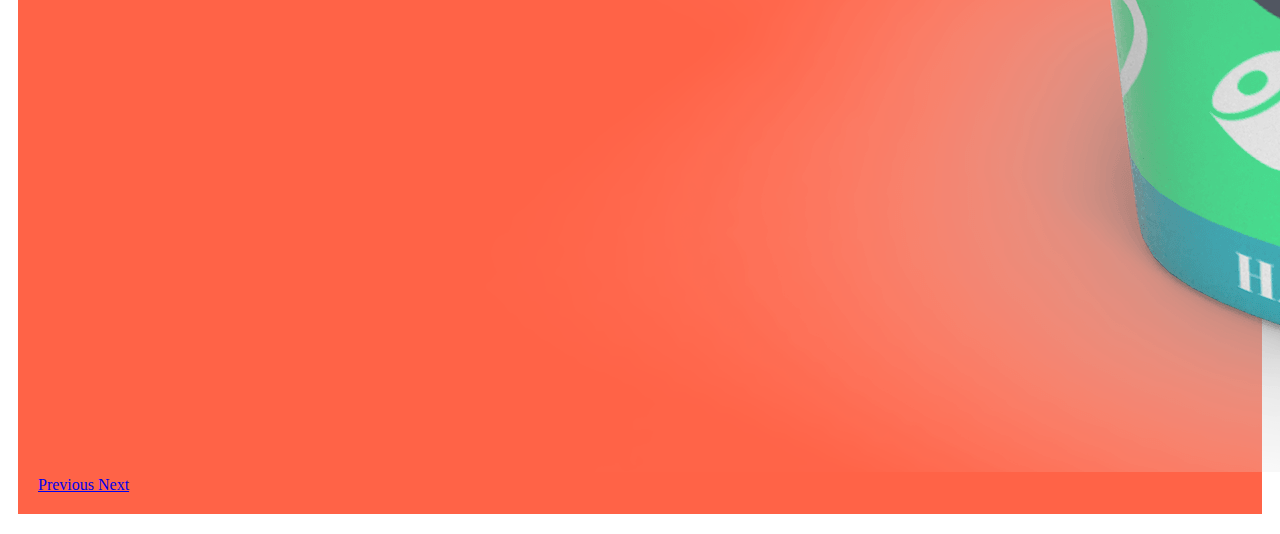
<file: layout-b.html>
<!DOCTYPE html>
<html lang="en">
<head>
    <meta charset="UTF-8">
    <meta name="viewport" content="width=device-width, initial-scale=1.0, shrink-to-fit=no">
    <title>TEST</title>

    <link rel="stylesheet" href="https://cdn.jsdelivr.net/npm/bootstrap@4.5.3/dist/css/bootstrap.min.css" integrity="sha384-TX8t27EcRE3e/ihU7zmQxVncDAy5uIKz4rEkgIXeMed4M0jlfIDPvg6uqKI2xXr2" crossorigin="anonymous">
    <style>
        .mybox1 {
            background-color: tomato;
            min-height: 200px;
            margin: 20px 10px;
            padding: 20px;
        }
        .mybox2 {
            background-color: springgreen;
            min-height: 200px;
            margin: 20px 10px;
            padding: 20px;
        }
        .mybg1{

            background-color: grey;
        }
    </style>
</head>
<body>
    



    <header class="container-fluid  mybg1">
        <div class="container">
            <div class="row">
                <div class="col-4 mybox1">
                    LOGO
                </div>
                <nav class="col mybox1">
                    NAVIGATION
                </nav>
            </div>
        </div>
    </header>


    <div class="container">
        <div class="row">
            <div class="col mybox1">
                <p>Lorem ipsum dolor sit amet consectetur adipisicing elit. Reprehenderit, porro sequi? Placeat accusantium tenetur vero voluptatibus quam amet qui beatae minima expedita delectus, in quia maxime, optio odit, repellat assumenda hic atque dolore accusamus est sequi dignissimos exercitationem! Aliquam rerum veniam qui voluptatum quibusdam modi culpa nesciunt ad iste adipisci, a, explicabo eveniet illo consectetur quis accusamus hic! Molestias distinctio optio ducimus, esse ipsam delectus assumenda soluta fugit modi voluptate! Ab unde saepe fuga itaque facilis, adipisci nostrum blanditiis vel cum similique sit in provident. Numquam a possimus commodi illo saepe beatae, facere reiciendis consequuntur, fuga, et eos quae culpa!</p>
            <div class="row">
                <div class="col mybox2"></div>
                <div class="col mybox2"></div>
            </div>
            </div>
        </div>


        <div class="row mb-5">
            <div class="col mybox1">ramdom text</div>
            <div class="col mybox1">ramdom text</div>
            <div class="col mybox1">ramdom text</div>
        </div>


        <div class="mybox1">
            <div id="carouselExampleControls" class="carousel slide" data-ride="carousel">
                <div class="carousel-inner">
                  <div class="carousel-item active">
                      <div class="row">
                          <div class="col">
                            <img src="images/yogurt-1.png" class="d-block w-100" alt="...">
                          </div>
                          <div class="col">
                            <img src="images/yogurt-1.png" class="d-block w-100" alt="...">
                          </div>
                          <div class="col">
                            <img src="images/yogurt-1.png" class="d-block w-100" alt="...">
                          </div>
                      </div>
                    
                  </div>
                  <div class="carousel-item">
                    <div class="row">
                        <div class="col"><img src="images/yogurt-2.png" class="d-block w-100" alt="..."></div>
                        <div class="col"><img src="images/yogurt-2.png" class="d-block w-100" alt="..."></div>
                        <div class="col"><img src="images/yogurt-2.png" class="d-block w-100" alt="..."></div>
                    </div>
                  </div>
                  <div class="carousel-item">
                    <div class="row">
                        <div class="col">                    <img src="images/yogurt-3.png" class="d-block w-100" alt="...">
</div>
                        <div class="col">                    <img src="images/yogurt-3.png" class="d-block w-100" alt="...">
</div>
                        <div class="col">                    <img src="images/yogurt-3.png" class="d-block w-100" alt="...">
</div>
                    </div>
                </div>
                </div>
                <a class="carousel-control-prev" href="#carouselExampleControls" role="button" data-slide="prev">
                  <span class="carousel-control-prev-icon" aria-hidden="true"></span>
                  <span class="sr-only">Previous</span>
                </a>
                <a class="carousel-control-next" href="#carouselExampleControls" role="button" data-slide="next">
                  <span class="carousel-control-next-icon" aria-hidden="true"></span>
                  <span class="sr-only">Next</span>
                </a>
              </div>
        </div>
    </div>


    <script src="https://code.jquery.com/jquery-3.5.1.slim.min.js" integrity="sha384-DfXdz2htPH0lsSSs5nCTpuj/zy4C+OGpamoFVy38MVBnE+IbbVYUew+OrCXaRkfj" crossorigin="anonymous"></script>
    <script src="https://cdn.jsdelivr.net/npm/popper.js@1.16.1/dist/umd/popper.min.js" integrity="sha384-9/reFTGAW83EW2RDu2S0VKaIzap3H66lZH81PoYlFhbGU+6BZp6G7niu735Sk7lN" crossorigin="anonymous"></script>
    <script src="https://cdn.jsdelivr.net/npm/bootstrap@4.5.3/dist/js/bootstrap.min.js" integrity="sha384-w1Q4orYjBQndcko6MimVbzY0tgp4pWB4lZ7lr30WKz0vr/aWKhXdBNmNb5D92v7s" crossorigin="anonymous"></script>

</body>
</html>
</file>
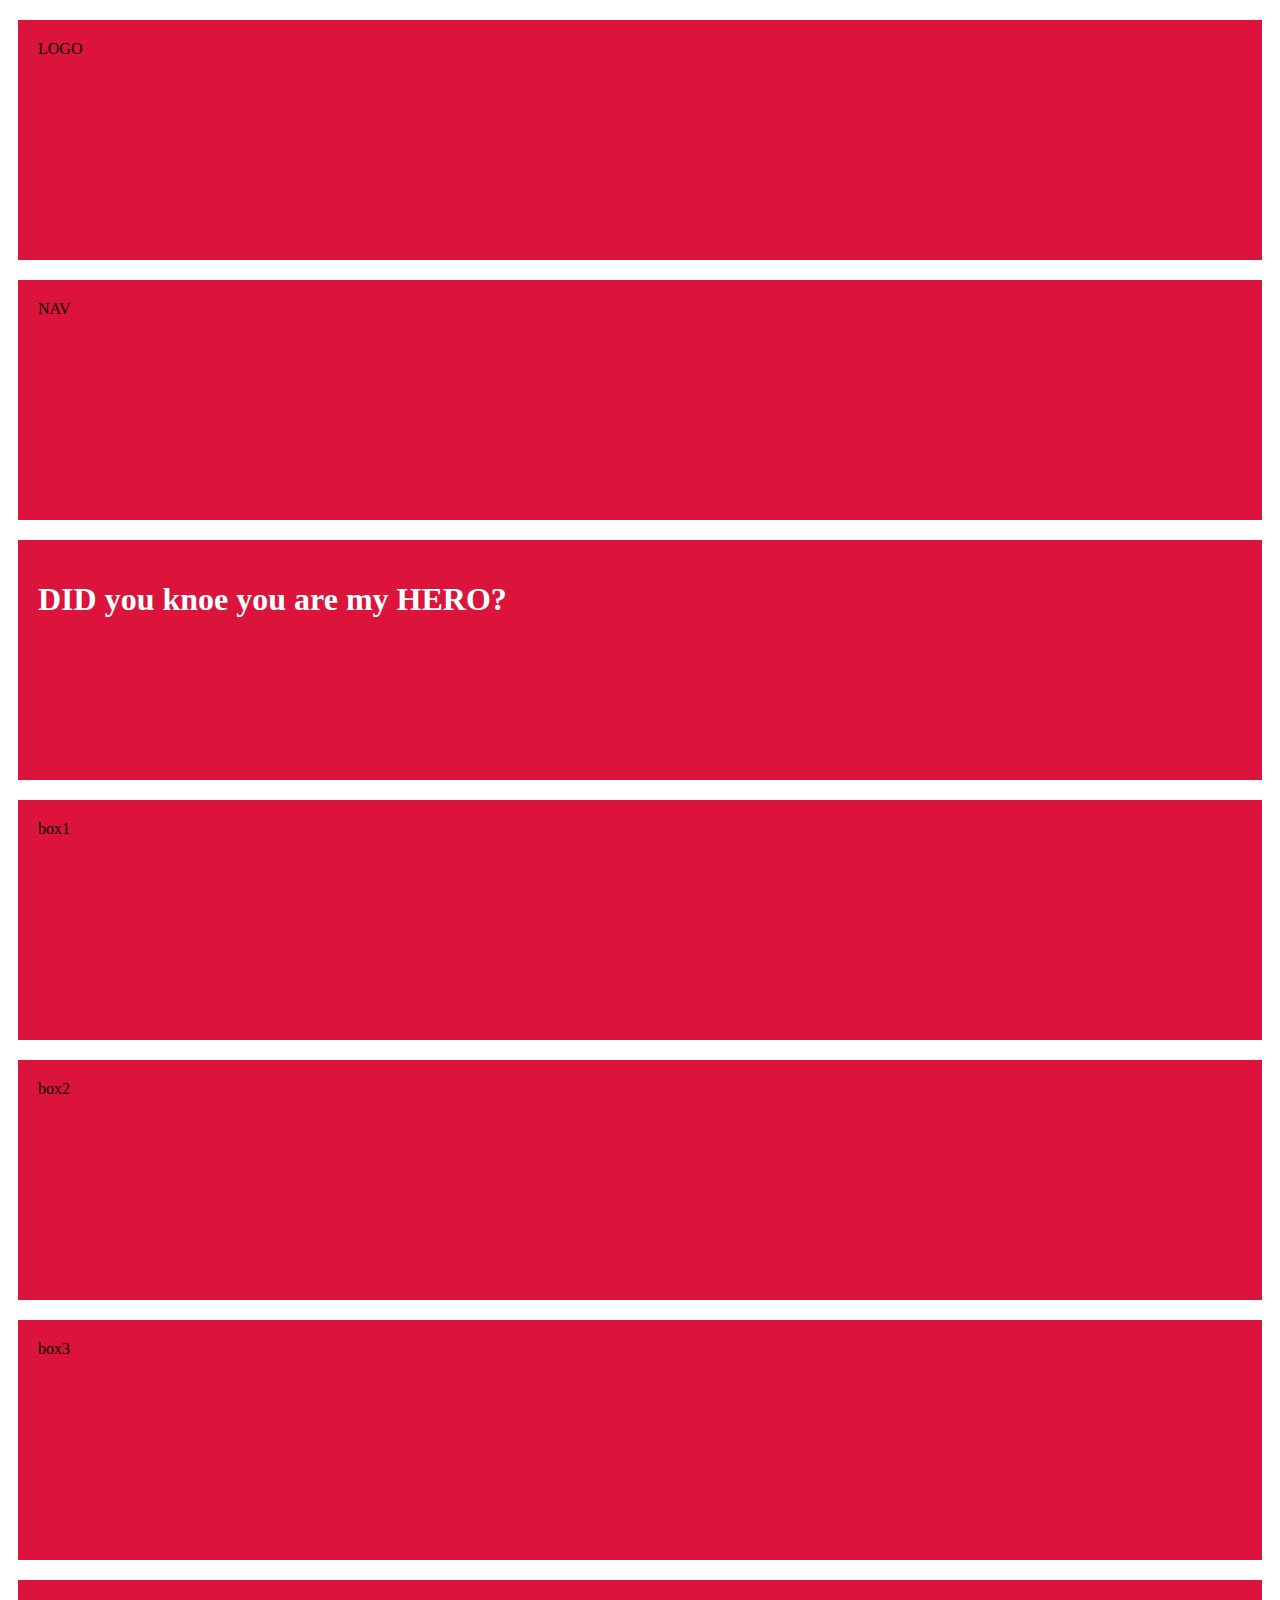
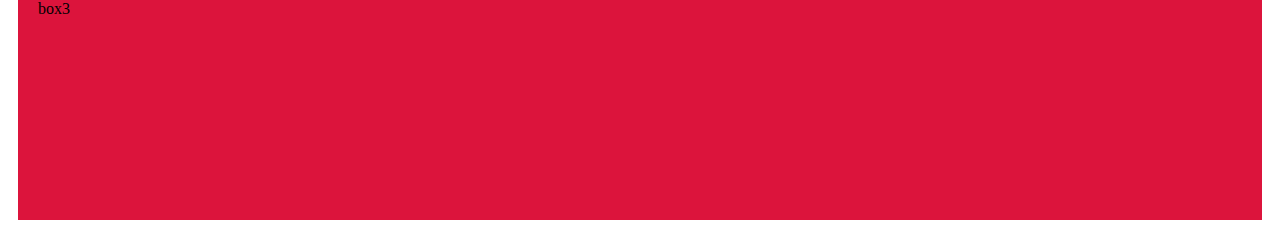
<file: layout-c.html>
<!DOCTYPE html>
<html lang="en">
<head>
    <meta charset="UTF-8">
    <meta name="viewport" content="width=device-width, initial-scale=1.0, shrink-to-fit=no">
    <title>TEST</title>

    <link rel="stylesheet" href="https://cdn.jsdelivr.net/npm/bootstrap@4.5.3/dist/css/bootstrap.min.css" integrity="sha384-TX8t27EcRE3e/ihU7zmQxVncDAy5uIKz4rEkgIXeMed4M0jlfIDPvg6uqKI2xXr2" crossorigin="anonymous">
    <link rel="stylesheet" href="layout-c.css">
</head>
<body>
    <div class="container">
        
        <header class="row">
            <div class="col-12 col-md-6">
                <div class="mybox">LOGO</div>
            </div>
            <nav class="col-12 col-md-6">
                <div class="mybox">NAV</div>
            </nav>
        </header>
    
        <main class="row">
            <div class="col">
                <div class="mybox"><h1>DID you knoe you are my HERO?</h1></div>
            </div>
        </main>    
    
        <div class="row">
            <div class="col-12 col-md-4 col-lg-3">
                <div class="mybox">box1</div>
            </div>
            <div class="col-12 col-md-4 col-lg-3">
                <div class="mybox">box2</div>
            </div>
            <div class="col-12 col-md-4 col-lg-3">
                <div class="mybox">box3</div>
            </div>
            <div class="col-12 col-md-4 col-lg-3 d-md-none d-lg-block">
                <div class="mybox">box3</div>
            </div>
        </div>


    
    </div>
</body>
</html>
</file>
<file: style.css>
body {
    background-image: linear-gradient(to bottom right, #00f490, #00bbc9);
    font-family: 'Open Sans', sans-serif;
    font-weight: 300;
}

h1 {
    font-family: 'Abril Fatface', cursive;
}

.jumbotron {
    background-color: rgba(255, 166, 0, 0);
}

.drop-shadow {
    text-shadow: rgba(0, 0, 0, 0.199) 0px 2px 2px;
}

.lead {
    font-size: 2rem;
    color: white;
}

.btn-outline-light:hover{
    background-color: rgba(255, 255, 255, 0.205);
}

.btn-primary, .btn-primary:hover{
    background-color: #00bbc9;
    border: 0px;
}
</file>
<file: layout-c.css>
.mybox{
    background-color: crimson;
    min-height: 200px;
    margin: 20px 10px;
    padding: 20px;
        }

h1{
    color: azure;
}        


        /* // Large devices (desktops, less than 1200px) */
        @media (max-width: 1199.98px) { 

        }

        /* // Medium devices (tablets, less than 992px) */
        @media (max-width: 991.98px) { 
            h1{
                color: orange;
            } 

        }        

        /* // Small devices (landscape phones, less than 768px) */
        @media (max-width: 767.98px) { 
            h1{
                color: gray;
            }   
        
         }   

        /* // Extra small devices (portrait phones, less than 576px) */
        @media (max-width: 575.98px) { 

            h1{
                color: greenyellow;
            }   

         }
        

        

        

        
        /* // Extra large devices (large desktops)
        // No media query since the extra-large breakpoint has no upper bound on its width */
</file>
